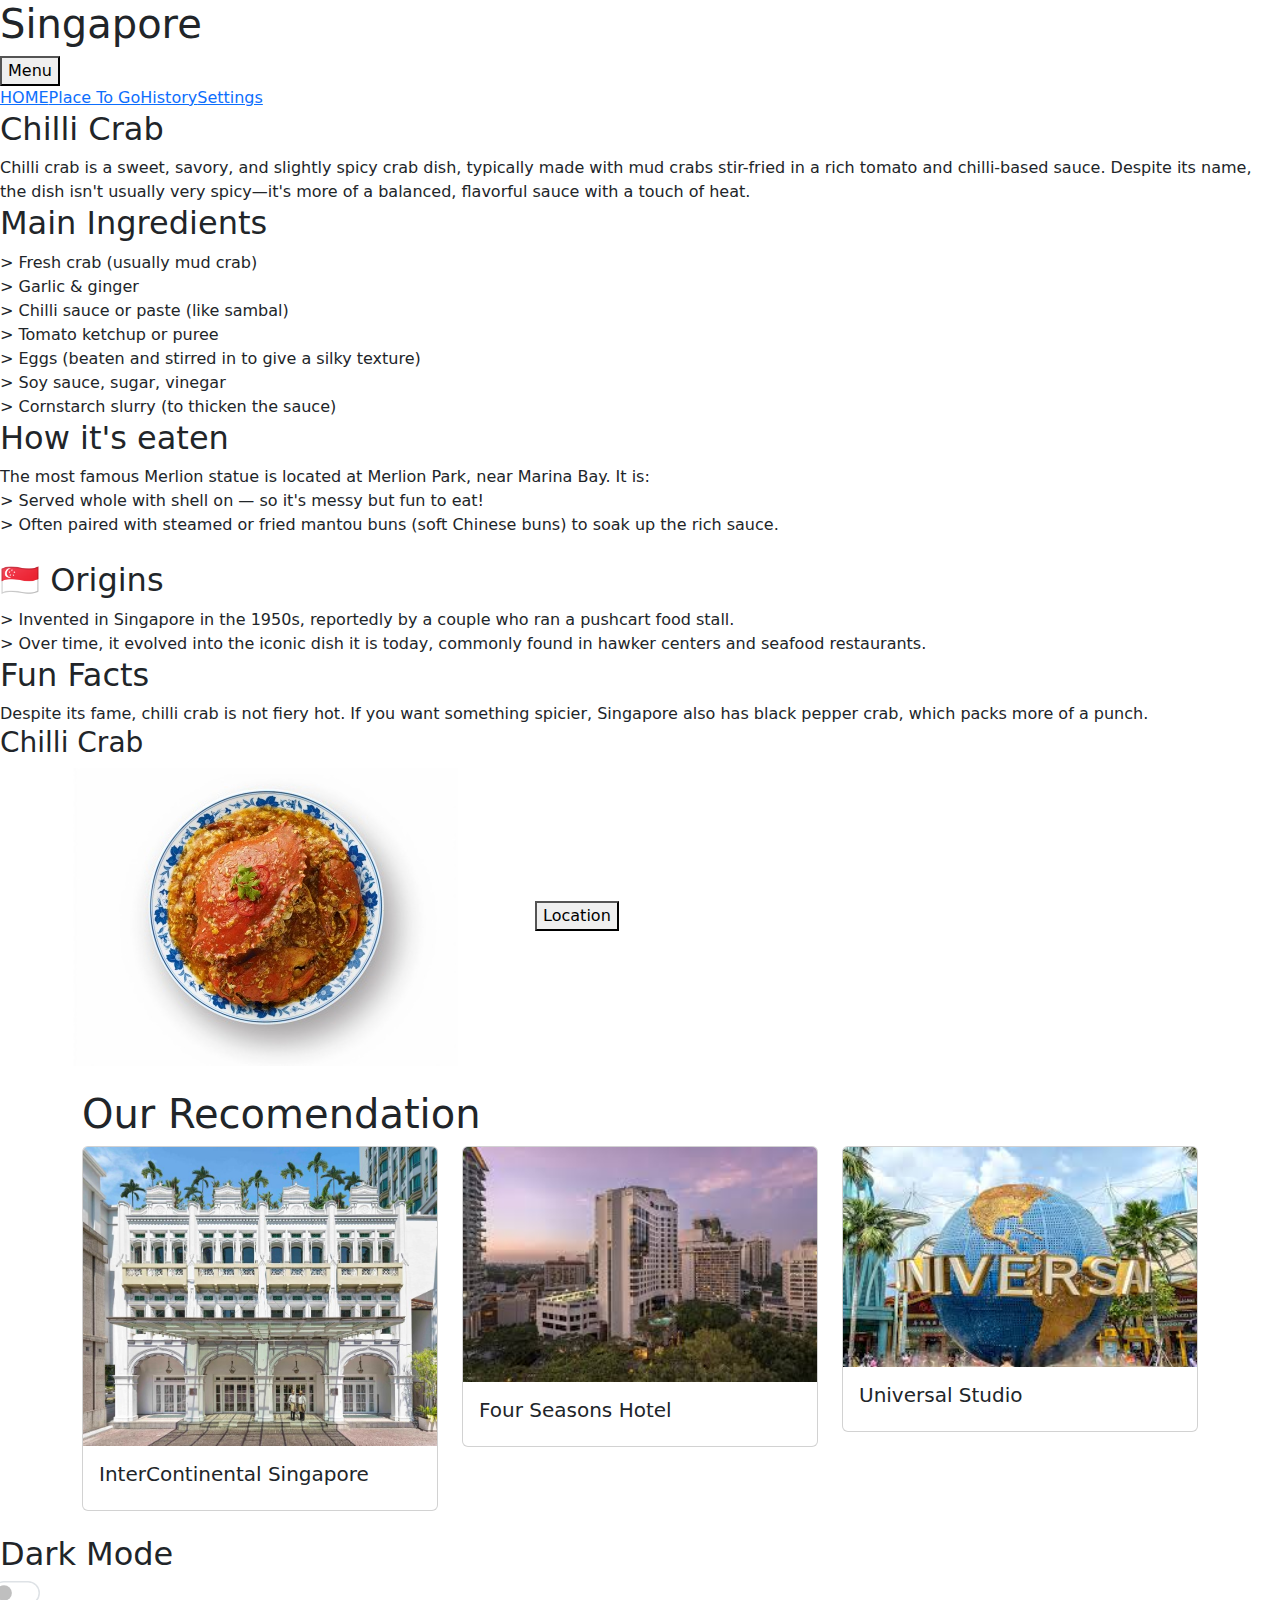
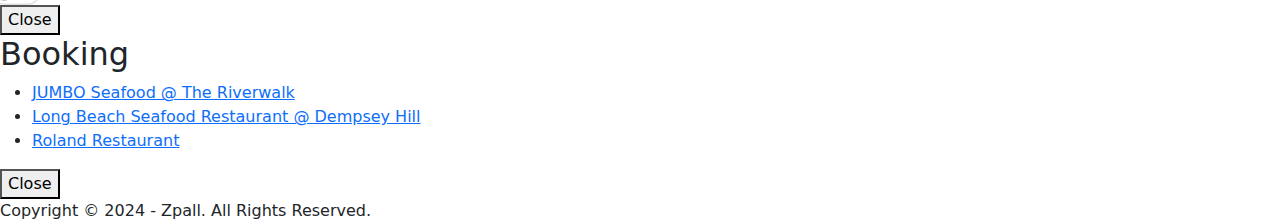
<file: chilli.html>
<!DOCTYPE html>
<html lang="en">
<head>
    <meta charset="UTF-8">
    <meta name="viewport" content="width=device-width, initial-scale=1.0">
    <title>Singapore - Merlion</title>
    <link rel="stylesheet" href="style.css">
    <link href="https://cdn.jsdelivr.net/npm/bootstrap@5.3.3/dist/css/bootstrap.min.css" rel="stylesheet" integrity="sha384-QWTKZyjpPEjISv5WaRU9OFeRpok6YctnYmDr5pNlyT2bRjXh0JMhjY6hW+ALEwIH" crossorigin="anonymous">
</head>
<body>
     <!-- navbar -->
   <header class="header" id="navbar">
        <h1>Singapore</h1>
        <div class="popups-container">
            <button class="trigger">Menu</button>
            <div class="popups">
                <nav>
                    <ul class="nav">
                        <li><a href="index.html">HOME</a></li>
                        <li><a href="list.html">Place To Go</a></li>
                        <li><a href="history.html">History</a></li>
                        <li><a href="#" onclick="showPopup()">Settings</a></li>
                    </ul>
                </nav>
            </div>
        </div>
    </header>
      <!-- navbar -->

  <div class="containers">
    <main>
      <h2>Chilli Crab</h2>
      <article>
        Chilli crab is a sweet, savory, and slightly spicy crab dish, typically made with mud crabs stir-fried in a rich tomato and chilli-based sauce. Despite its name, the dish isn't usually very spicy—it's more of a balanced, flavorful sauce with a touch of heat.
      </article>

      <article>
        <h2>Main Ingredients</h2>
        > Fresh crab (usually mud crab)
        <br>
        > Garlic & ginger
        <br>
        > Chilli sauce or paste (like sambal)
        <br>
        > Tomato ketchup or puree
        <br>
        > Eggs (beaten and stirred in to give a silky texture)
        <br>
        > Soy sauce, sugar, vinegar
        <br>
        > Cornstarch slurry (to thicken the sauce)


      </article>

      <article>
        <h2>How it's eaten</h2>
        The most famous Merlion statue is located at Merlion Park, near Marina Bay. It is:
        <br>
        > Served whole with shell on — so it's messy but fun to eat!
        <br>
        > Often paired with steamed or fried mantou buns (soft Chinese buns) to soak up the rich sauce.
      </article>

      <br>

      <article>
        <h2>🇸🇬 Origins </h2>
        > Invented in Singapore in the 1950s, reportedly by a couple who ran a pushcart food stall.
        <br>
        > Over time, it evolved into the iconic dish it is today, commonly found in hawker centers and seafood restaurants.
      </article>

      <article>
        <h2>Fun Facts</h2>
            Despite its fame, chilli crab is not fiery hot. If you want something spicier, Singapore also has black pepper crab, which packs more of a punch.
      </article>
    </main>

    <aside>
        <h3>Chilli Crab</h3>
      <img src="assets/list/chilli_crab.png" alt="">
      <!-- <a href="https://maps.app.goo.gl/9Ac8AzamMdFhwRx26"><button type="button">Location</button></a> -->
      <a href="#" onclick="showBooking()"><button type="button">Location</button></a>
    </aside>
  </div>

  <!-- <div class="review">
    <article>
    <h1>Rewards</h1>
        1. Forbes Travel Guide 2024 – Five-Star Hotel
        <br>
        2. Michelin Guide 2024 – One Michelin Star for Summer Pavilion
        <br>
        3. Condé Nast Traveler Readers’ Choice Awards 2023
    </article>
  </div> -->

    <!-- List -->
   <div class="container mt-4 mb-4" id="mainSection">
    <h1>Our Recomendation</h1>   
        <div class="row mb-4">
            <!-- Card 1 -->
            <div class="col-md-4">
                <div class="card">
                    <a href="intercontinental.html"><img src="assets/list/InterContinental_Singapore.png" class="card-img-top" alt="Image 1"></a>
                    <div class="card-body">
                        <h5 class="card-title">InterContinental Singapore</h5>
                    </div>
                </div>
            </div>
            <!-- card 2 -->
            <div class="col-md-4">
                <div class="card">
                    <a href="fourseasons.html"><img src="assets/list/Four_Seasons_Hotel_Singapore.png" class="card-img-top" alt="Image 1"></a>
                    <div class="card-body">
                        <h5 class="card-title">Four Seasons Hotel</h5>
                    </div>
                </div>
            </div>
            <!-- card 3 -->
            <div class="col-md-4">
                <div class="card">
                    <a href="universal.html"><img src="assets/index/universal_studio.png" class="card-img-top" alt="Image 1"></a>
                    <div class="card-body">
                        <h5 class="card-title">Universal Studio</h5>
                    </div>
                </div>
            </div>
        </div> 
      </div>
    <!-- List -->
    
      <!-- settings overlay -->
        <div class="overlay" id="popupOverlay">
          <div class="popup">
            <h2>Dark Mode</h2>
            <div class="ms-auto d-flex gap-2 align-items-center">
              <div class="toggle-button">
                <div class="form-check form-switch m-0">
                  <input class="form-check-input" type="checkbox" id="toggle-dark-mode"
                         style="transform: scale(1.5); cursor: pointer;">
                </div>
              </div>
            </div>
            <div class="buttons">
              <button class="button" onclick="closePopup()">Close</button>
            </div>
          </div>
        </div>
        <!-- settings overlay -->

    <!-- Booking overlay -->
     <div class="overlay" id="bookingOverlay">
          <div class="popup">
            <h2>Booking</h2>
            <div class="ms-auto d-flex gap-2 align-items-left">
              <nav>
                <ul>
                    <li><a href="https://www.google.com/maps/search/?api=1&query=JUMBO+Seafood+The+Riverwalk+Singapore">JUMBO Seafood @ The Riverwalk</a></li>
                    <li><a href="https://www.google.com/maps/search/?api=1&query=Long+Beach+Seafood+Restaurant+Dempsey+Hill+Singapore">Long Beach Seafood Restaurant @ Dempsey Hill</a></li>
                    <li><a href="https://www.google.com/maps/search/?api=1&query=Roland+Restaurant+Singapore">Roland Restaurant</a></li>
                </ul>
              </nav>
            </div>
            <div class="buttons">
              <button class="button" onclick="closeBooking()">Close</button>
            </div>
          </div>
        </div>
    <!-- Booking overlays -->

    <!-- Footer -->
    <footer class="footer">
        Copyright © 2024 - Zpall. All Rights Reserved.
    </footer>
    <script src="script.js"></script>
        <script src="https://cdn.jsdelivr.net/npm/bootstrap@5.3.3/dist/js/bootstrap.bundle.min.js" integrity="sha384-YvpcrYf0tY3lHB60NNkmXc5s9fDVZLESaAA55NDzOxhy9GkcIdslK1eN7N6jIeHz" crossorigin="anonymous"></script>
</body>
</html>

</body>
</html>
</file>
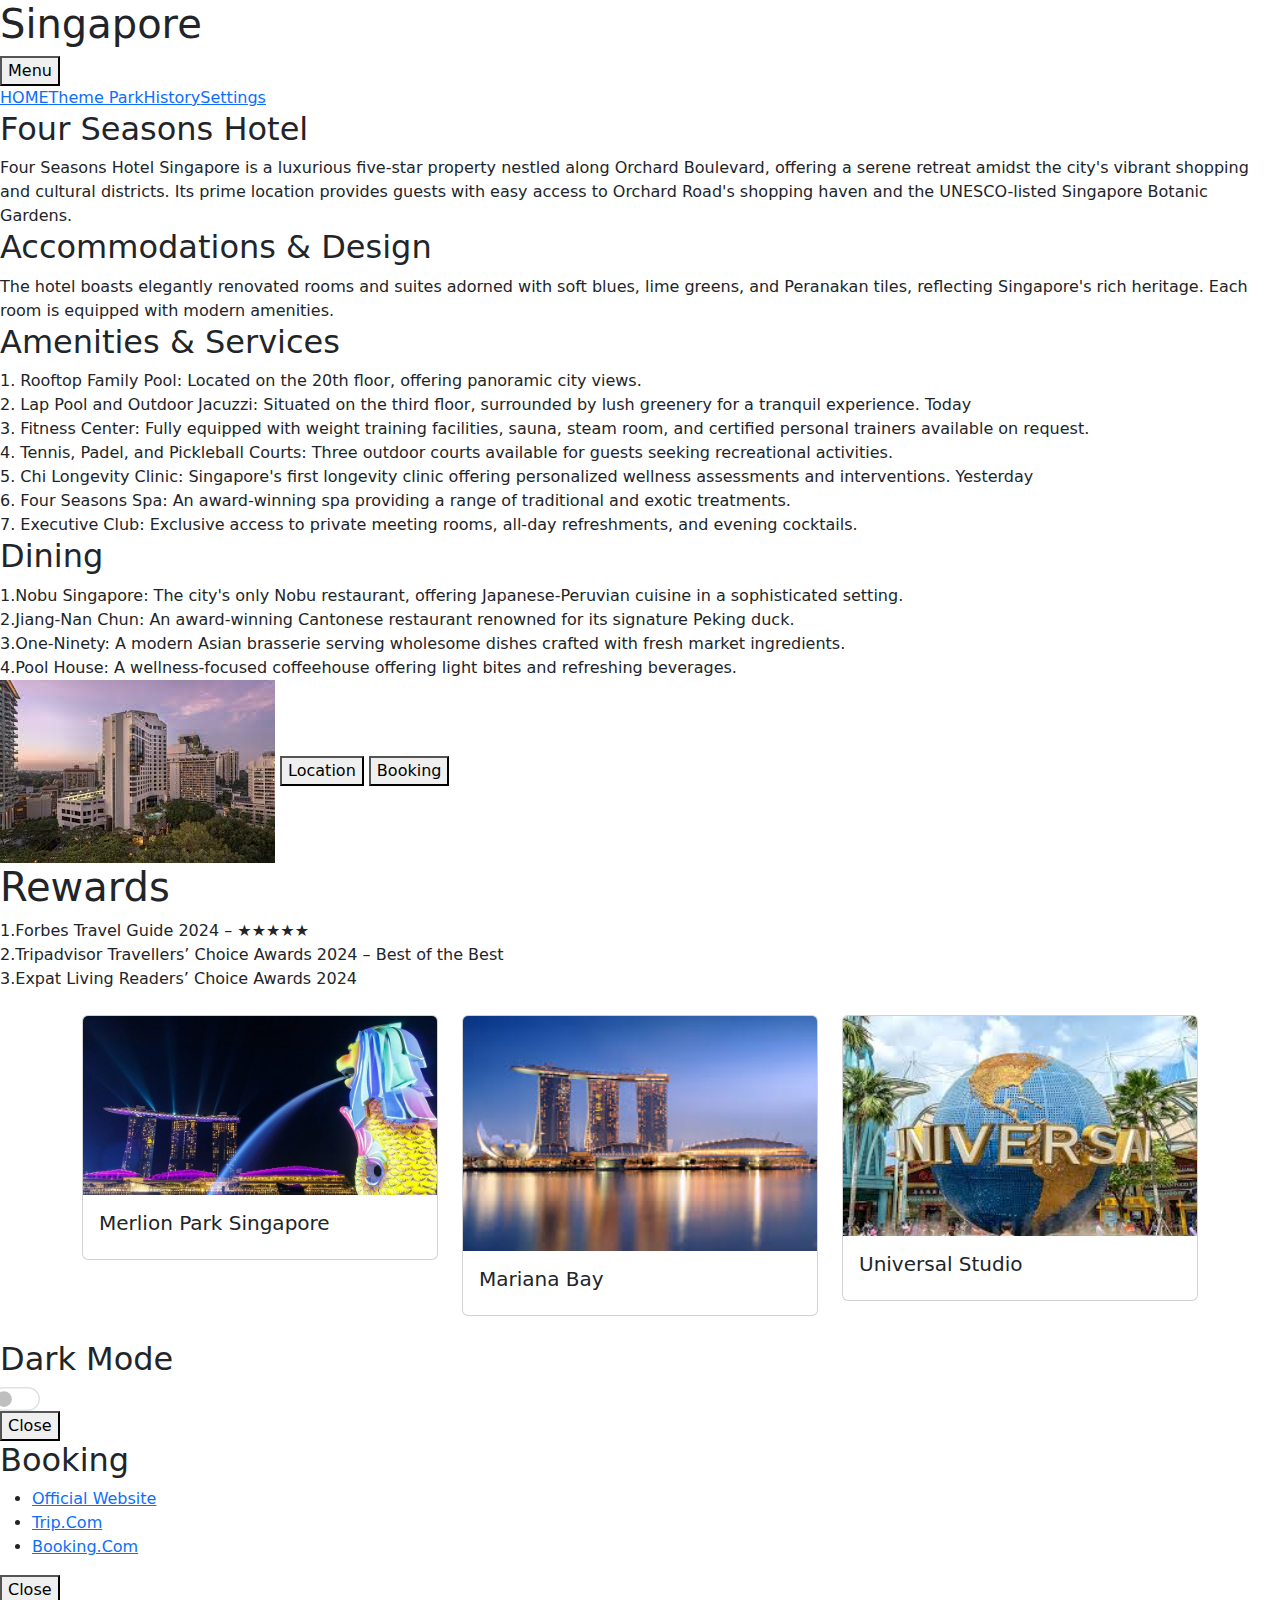
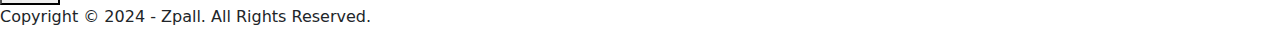
<file: fourseasons.html>
<!DOCTYPE html>
<html lang="en">
<head>
    <meta charset="UTF-8">
    <meta name="viewport" content="width=device-width, initial-scale=1.0">
    <title>GISTech - About Us</title>
    <link rel="stylesheet" href="style.css">
    <link href="https://cdn.jsdelivr.net/npm/bootstrap@5.3.3/dist/css/bootstrap.min.css" rel="stylesheet" integrity="sha384-QWTKZyjpPEjISv5WaRU9OFeRpok6YctnYmDr5pNlyT2bRjXh0JMhjY6hW+ALEwIH" crossorigin="anonymous">
</head>
<body>
     <!-- navbar -->
   <header class="header" id="navbar">
        <h1>Singapore</h1>
        <div class="popups-container">
            <button class="trigger">Menu</button>
            <div class="popups">
                <nav>
                    <ul class="nav">
                        <li><a href="index.html">HOME</a></li>
                        <li><a href="list.html">Theme Park</a></li>
                        <li><a href="history.html">History</a></li>
                        <li><a href="#" onclick="showPopup()">Settings</a></li>
                    </ul>
                </nav>
            </div>
        </div>
    </header>
      <!-- navbar -->
  <div class="containers">
    <main>
      <h2>Four Seasons Hotel</h2>
      <article>
        Four Seasons Hotel Singapore is a luxurious five-star property nestled along Orchard Boulevard, offering a serene retreat amidst the city's vibrant shopping and cultural districts. Its prime location provides guests with easy access to Orchard Road's shopping haven and the UNESCO-listed Singapore Botanic Gardens.
      </article>

      <article>
        <h2>Accommodations & Design</h2>
        The hotel boasts elegantly renovated rooms and suites adorned with soft blues, lime greens, and Peranakan tiles, reflecting Singapore's rich heritage. Each room is equipped with modern amenities.
      </article>

      <article>
        <h2>Amenities & Services</h2>
        1. Rooftop Family Pool: Located on the 20th floor, offering panoramic city views.
        <br>
        2. Lap Pool and Outdoor Jacuzzi: Situated on the third floor, surrounded by lush greenery for a tranquil experience.
        Today
        <br>
        3. Fitness Center: Fully equipped with weight training facilities, sauna, steam room, and certified personal trainers available on request.
        <br>
        4. Tennis, Padel, and Pickleball Courts: Three outdoor courts available for guests seeking recreational activities.
        <br>
        5. Chi Longevity Clinic: Singapore's first longevity clinic offering personalized wellness assessments and interventions.
        Yesterday
        <br>
        6. Four Seasons Spa: An award-winning spa providing a range of traditional and exotic treatments.
        <br>
        7. Executive Club: Exclusive access to private meeting rooms, all-day refreshments, and evening cocktails.
      </article>

      <article>
        <h2>Dining</h2>
        1.Nobu Singapore: The city's only Nobu restaurant, offering Japanese-Peruvian cuisine in a sophisticated setting.
        <br>
        2.Jiang-Nan Chun: An award-winning Cantonese restaurant renowned for its signature Peking duck.
        <br>
        3.One-Ninety: A modern Asian brasserie serving wholesome dishes crafted with fresh market ingredients.          
        <br>
        4.Pool House: A wellness-focused coffeehouse offering light bites and refreshing beverages.
      </article>
    </main>

    <aside>
      <img src="assets/list/Four_Seasons_Hotel_Singapore.png" alt="">
      <a href="https://maps.app.goo.gl/Mh2tgZuuNzC1qJqaA"><button type="button">Location</button></a>
      <a href="#" onclick="showBooking()"><button type="button">Booking</button></a>
    </aside>
  </div>

  <div class="review">
    <article>
    <h1>Rewards</h1>
        1.Forbes Travel Guide 2024 – ★★★★★
        <br>
        2.Tripadvisor Travellers’ Choice Awards 2024 – Best of the Best
        <br>
        3.Expat Living Readers’ Choice Awards 2024
    </article>
  </div>

    <!-- List -->
   <div class="container mt-4 mb-4" id="mainSection">      
        <div class="row mb-4">
            <!-- Card 1 -->
            <div class="col-md-4">
                <div class="card">
                    <a href="a56-buy-page.html"><img src="assets/index/merlion.png" class="card-img-top" alt="Image 1"></a>
                    <div class="card-body">
                        <h5 class="card-title">Merlion Park Singapore</h5>
                    </div>
                </div>
            </div>
            <!-- card 2 -->
            <div class="col-md-4">
                <div class="card">
                    <a href="buy-page.html"><img src="assets/index/mariana_bay.png" class="card-img-top" alt="Image 1"></a>
                    <div class="card-body">
                        <h5 class="card-title">Mariana Bay</h5>
                    </div>
                </div>
            </div>
            <!-- card 3 -->
            <div class="col-md-4">
                <div class="card">
                    <a href="s24fe-buy-page.html"><img src="assets/index/universal_studio.png" class="card-img-top" alt="Image 1"></a>
                    <div class="card-body">
                        <h5 class="card-title">Universal Studio</h5>
                    </div>
                </div>
            </div>
        </div> 
      </div>
    <!-- List -->
    
      <!-- settings overlay -->
        <div class="overlay" id="popupOverlay">
          <div class="popup">
            <h2>Dark Mode</h2>
            <div class="ms-auto d-flex gap-2 align-items-center">
              <div class="toggle-button">
                <div class="form-check form-switch m-0">
                  <input class="form-check-input" type="checkbox" id="toggle-dark-mode"
                         style="transform: scale(1.5); cursor: pointer;">
                </div>
              </div>
            </div>
            <div class="buttons">
              <button class="button" onclick="closePopup()">Close</button>
            </div>
          </div>
        </div>
        <!-- settings overlay -->

    <!-- Booking overlay -->
     <div class="overlay" id="bookingOverlay">
          <div class="popup">
            <h2>Booking</h2>
            <div class="ms-auto d-flex gap-2 align-items-left">
              <nav>
                <ul>
                    <li><a href="https://www.google.com/url?q=https://www.google.com/aclk?sa%3Dl%26ai%3DDChcSEwib0enVqreNAxUwqWYCHU2-CigYABAEGgJzbQ%26co%3D1%26ase%3D2%26gclid%3DCj0KCQjwlrvBBhDnARIsAHEQgOQ7ZDNNIVVRWSvVdo3ungR6MkoE0MRW4zauiV6jDpOiJxqn2_BSDU0aAoasEALw_wcB%26category%3Dacrcp_v1_0%26sig%3DAOD64_0bkW3_R8JpikiPCxK-zoKHH3D7WA%26adurl%26nis%3D4">Official Website</a></li>
                    <li><a href="https://www.google.com/url?q=https://www.google.com/aclk?sa%3Dl%26ai%3DDChcSEwib0enVqreNAxUwqWYCHU2-CigYABAFGgJzbQ%26co%3D1%26ase%3D2%26gclid%3DCj0KCQjwlrvBBhDnARIsAHEQgORM3BluNQy96cmOOjsvFnc2L9dGQTZ53f7cEsG4vdJAqYqCo54QWJIaAvHHEALw_wcB%26category%3Dacrcp_v1_0%26sig%3DAOD64_1-ZrmLH1GfoD4fCl2KtaksBUeyFg%26adurl%26nis%3D4">Trip.Com</a></li>
                    <li><a href="https://www.google.com/url?q=https://www.google.com/aclk?sa%3Dl%26ai%3DDChcSEwib0enVqreNAxUwqWYCHU2-CigYABAGGgJzbQ%26co%3D1%26ase%3D2%26gclid%3DCj0KCQjwlrvBBhDnARIsAHEQgOTSdi4H3xVhFTTGSCTszE0ttBDTBkSO0sdCaPfeJ9j6M1HqniBtbqUaAsrlEALw_wcB%26category%3Dacrcp_v1_0%26sig%3DAOD64_26nOAybg5Br3lXbeE7rUWFwLuZfQ%26adurl%26nis%3D4">Booking.Com</a></li>
                </ul>
              </nav>
            </div>
            <div class="buttons">
              <button class="button" onclick="closeBooking()">Close</button>
            </div>
          </div>
        </div>
    <!-- Booking overlays -->

    <!-- Footer -->
    <footer class="footer">
        Copyright © 2024 - Zpall. All Rights Reserved.
    </footer>
    <script src="script.js"></script>
        <script src="https://cdn.jsdelivr.net/npm/bootstrap@5.3.3/dist/js/bootstrap.bundle.min.js" integrity="sha384-YvpcrYf0tY3lHB60NNkmXc5s9fDVZLESaAA55NDzOxhy9GkcIdslK1eN7N6jIeHz" crossorigin="anonymous"></script>
</body>
</html>

</body>
</html>
</file>
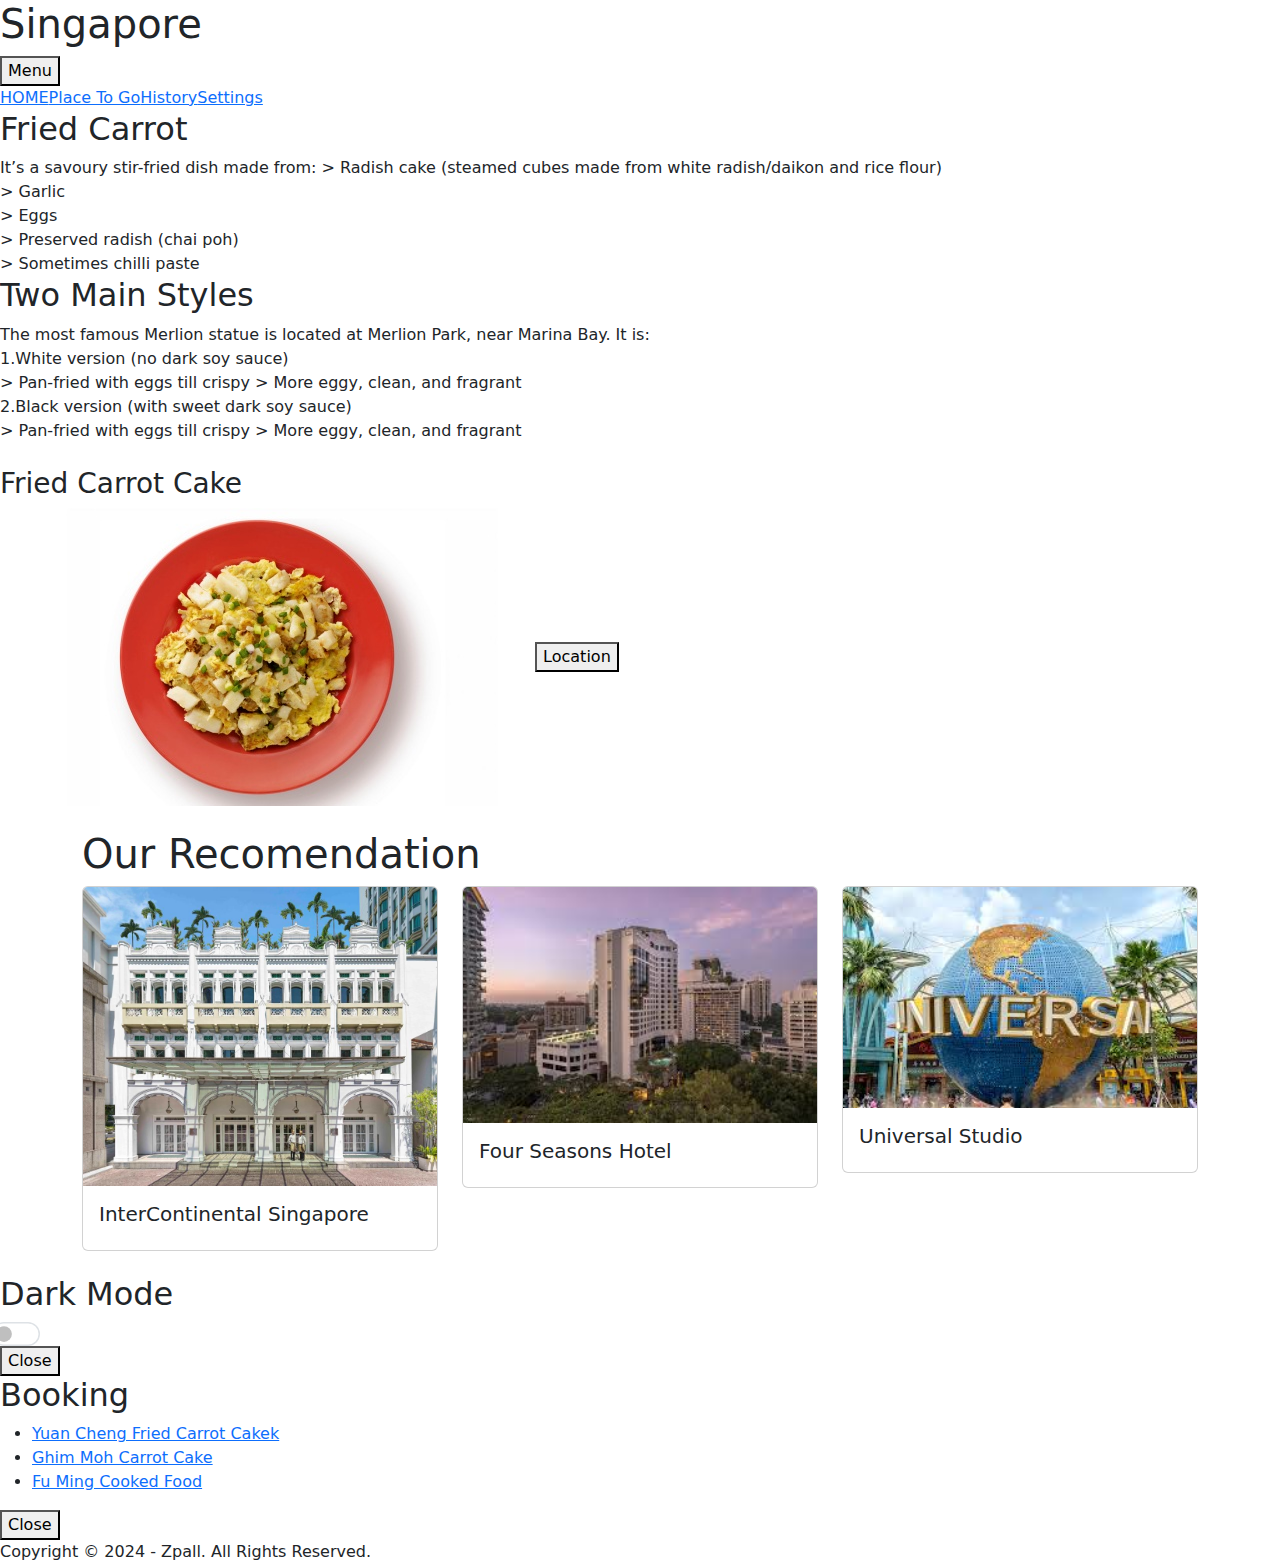
<file: fried.html>
<!DOCTYPE html>
<html lang="en">
<head>
    <meta charset="UTF-8">
    <meta name="viewport" content="width=device-width, initial-scale=1.0">
    <title>Singapore - Merlion</title>
    <link rel="stylesheet" href="style.css">
    <link href="https://cdn.jsdelivr.net/npm/bootstrap@5.3.3/dist/css/bootstrap.min.css" rel="stylesheet" integrity="sha384-QWTKZyjpPEjISv5WaRU9OFeRpok6YctnYmDr5pNlyT2bRjXh0JMhjY6hW+ALEwIH" crossorigin="anonymous">
</head>
<body>
     <!-- navbar -->
   <header class="header" id="navbar">
        <h1>Singapore</h1>
        <div class="popups-container">
            <button class="trigger">Menu</button>
            <div class="popups">
                <nav>
                    <ul class="nav">
                        <li><a href="index.html">HOME</a></li>
                        <li><a href="list.html">Place To Go</a></li>
                        <li><a href="history.html">History</a></li>
                        <li><a href="#" onclick="showPopup()">Settings</a></li>
                    </ul>
                </nav>
            </div>
        </div>
    </header>
      <!-- navbar -->
  <div class="containers">
    <main>
      <h2>Fried Carrot</h2>
      <article>
        It’s a savoury stir-fried dish made from:
        > Radish cake (steamed cubes made from white radish/daikon and rice flour)
        <br>
        > Garlic
        <br>
        > Eggs
        <br>
        > Preserved radish (chai poh)
        <br>
        > Sometimes chilli paste
      </article>

      <article>
        <h2>Two Main Styles</h2>
        The most famous Merlion statue is located at Merlion Park, near Marina Bay. It is:
        <br>
        1.White version (no dark soy sauce)
        <br>
        > Pan-fried with eggs till crispy
        > More eggy, clean, and fragrant
        <br>
        2.Black version (with sweet dark soy sauce)
        <br>
        > Pan-fried with eggs till crispy
        > More eggy, clean, and fragrant
      </article>

      <br>
    </main>

    <aside>
        <h3>Fried Carrot Cake</h3>
      <img src="assets/list/fried_carrot_cake.png" alt="">
      <!-- <a href="https://maps.app.goo.gl/9Ac8AzamMdFhwRx26"><button type="button">Location</button></a> -->
      <a href="#" onclick="showBooking()"><button type="button">Location</button></a>
    </aside>
  </div>

  <!-- <div class="review">
    <article>
    <h1>Rewards</h1>
        1. Forbes Travel Guide 2024 – Five-Star Hotel
        <br>
        2. Michelin Guide 2024 – One Michelin Star for Summer Pavilion
        <br>
        3. Condé Nast Traveler Readers’ Choice Awards 2023
    </article>
  </div> -->

    <!-- List -->
   <div class="container mt-4 mb-4" id="mainSection">
    <h1>Our Recomendation</h1>   
        <div class="row mb-4">
            <!-- Card 1 -->
            <div class="col-md-4">
                <div class="card">
                    <a href="intercontinental.html"><img src="assets/list/InterContinental_Singapore.png" class="card-img-top" alt="Image 1"></a>
                    <div class="card-body">
                        <h5 class="card-title">InterContinental Singapore</h5>
                    </div>
                </div>
            </div>
            <!-- card 2 -->
            <div class="col-md-4">
                <div class="card">
                    <a href="fourseasons.html"><img src="assets/list/Four_Seasons_Hotel_Singapore.png" class="card-img-top" alt="Image 1"></a>
                    <div class="card-body">
                        <h5 class="card-title">Four Seasons Hotel</h5>
                    </div>
                </div>
            </div>
            <!-- card 3 -->
            <div class="col-md-4">
                <div class="card">
                    <a href="universal.html"><img src="assets/index/universal_studio.png" class="card-img-top" alt="Image 1"></a>
                    <div class="card-body">
                        <h5 class="card-title">Universal Studio</h5>
                    </div>
                </div>
            </div>
        </div> 
      </div>
    <!-- List -->
    
      <!-- settings overlay -->
        <div class="overlay" id="popupOverlay">
          <div class="popup">
            <h2>Dark Mode</h2>
            <div class="ms-auto d-flex gap-2 align-items-center">
              <div class="toggle-button">
                <div class="form-check form-switch m-0">
                  <input class="form-check-input" type="checkbox" id="toggle-dark-mode"
                         style="transform: scale(1.5); cursor: pointer;">
                </div>
              </div>
            </div>
            <div class="buttons">
              <button class="button" onclick="closePopup()">Close</button>
            </div>
          </div>
        </div>
        <!-- settings overlay -->

    <!-- Booking overlay -->
     <div class="overlay" id="bookingOverlay">
          <div class="popup">
            <h2>Booking</h2>
            <div class="ms-auto d-flex gap-2 align-items-left">
              <nav>
                <ul>
                    <li><a href="https://www.google.com/maps/search/Yuan+Cheng+Fried+Carrot+Cake%2C+Singapore?utm_source=chatgpt.com">Yuan Cheng Fried Carrot Cakek</a></li>
                    <li><a href="https://www.google.com/maps/search/Ghim+Moh+Carrot+Cake%2C+Singapore?utm_source=chatgpt.com">Ghim Moh Carrot Cake</a></li>
                    <li><a href="https://www.google.com/maps/search/Fu+Ming+Cooked+Food%2C+Singapore?utm_source=chatgpt.com">Fu Ming Cooked Food</a></li>
                </ul>
              </nav>
            </div>
            <div class="buttons">
              <button class="button" onclick="closeBooking()">Close</button>
            </div>
          </div>
        </div>
    <!-- Booking overlays -->

    <!-- Footer -->
    <footer class="footer">
        Copyright © 2024 - Zpall. All Rights Reserved.
    </footer>
    <script src="script.js"></script>
        <script src="https://cdn.jsdelivr.net/npm/bootstrap@5.3.3/dist/js/bootstrap.bundle.min.js" integrity="sha384-YvpcrYf0tY3lHB60NNkmXc5s9fDVZLESaAA55NDzOxhy9GkcIdslK1eN7N6jIeHz" crossorigin="anonymous"></script>
</body>
</html>

</body>
</html>
</file>
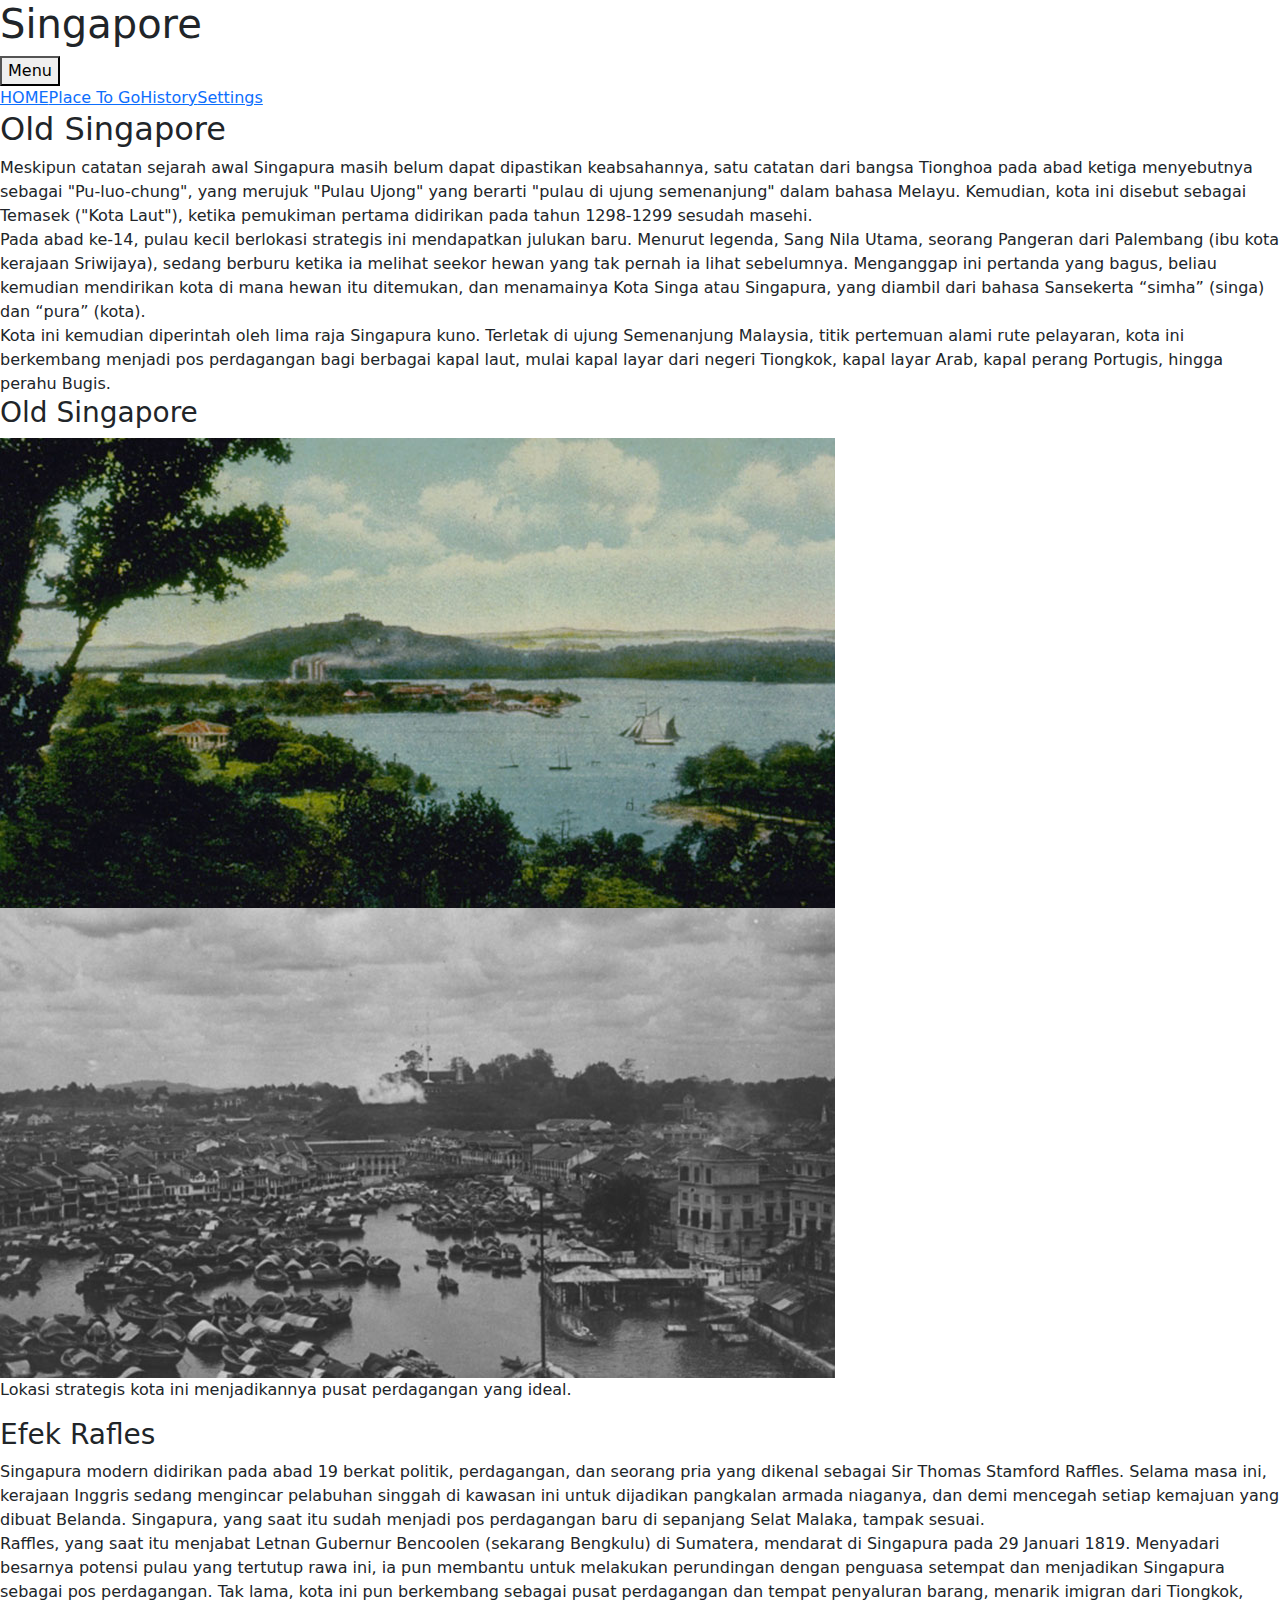
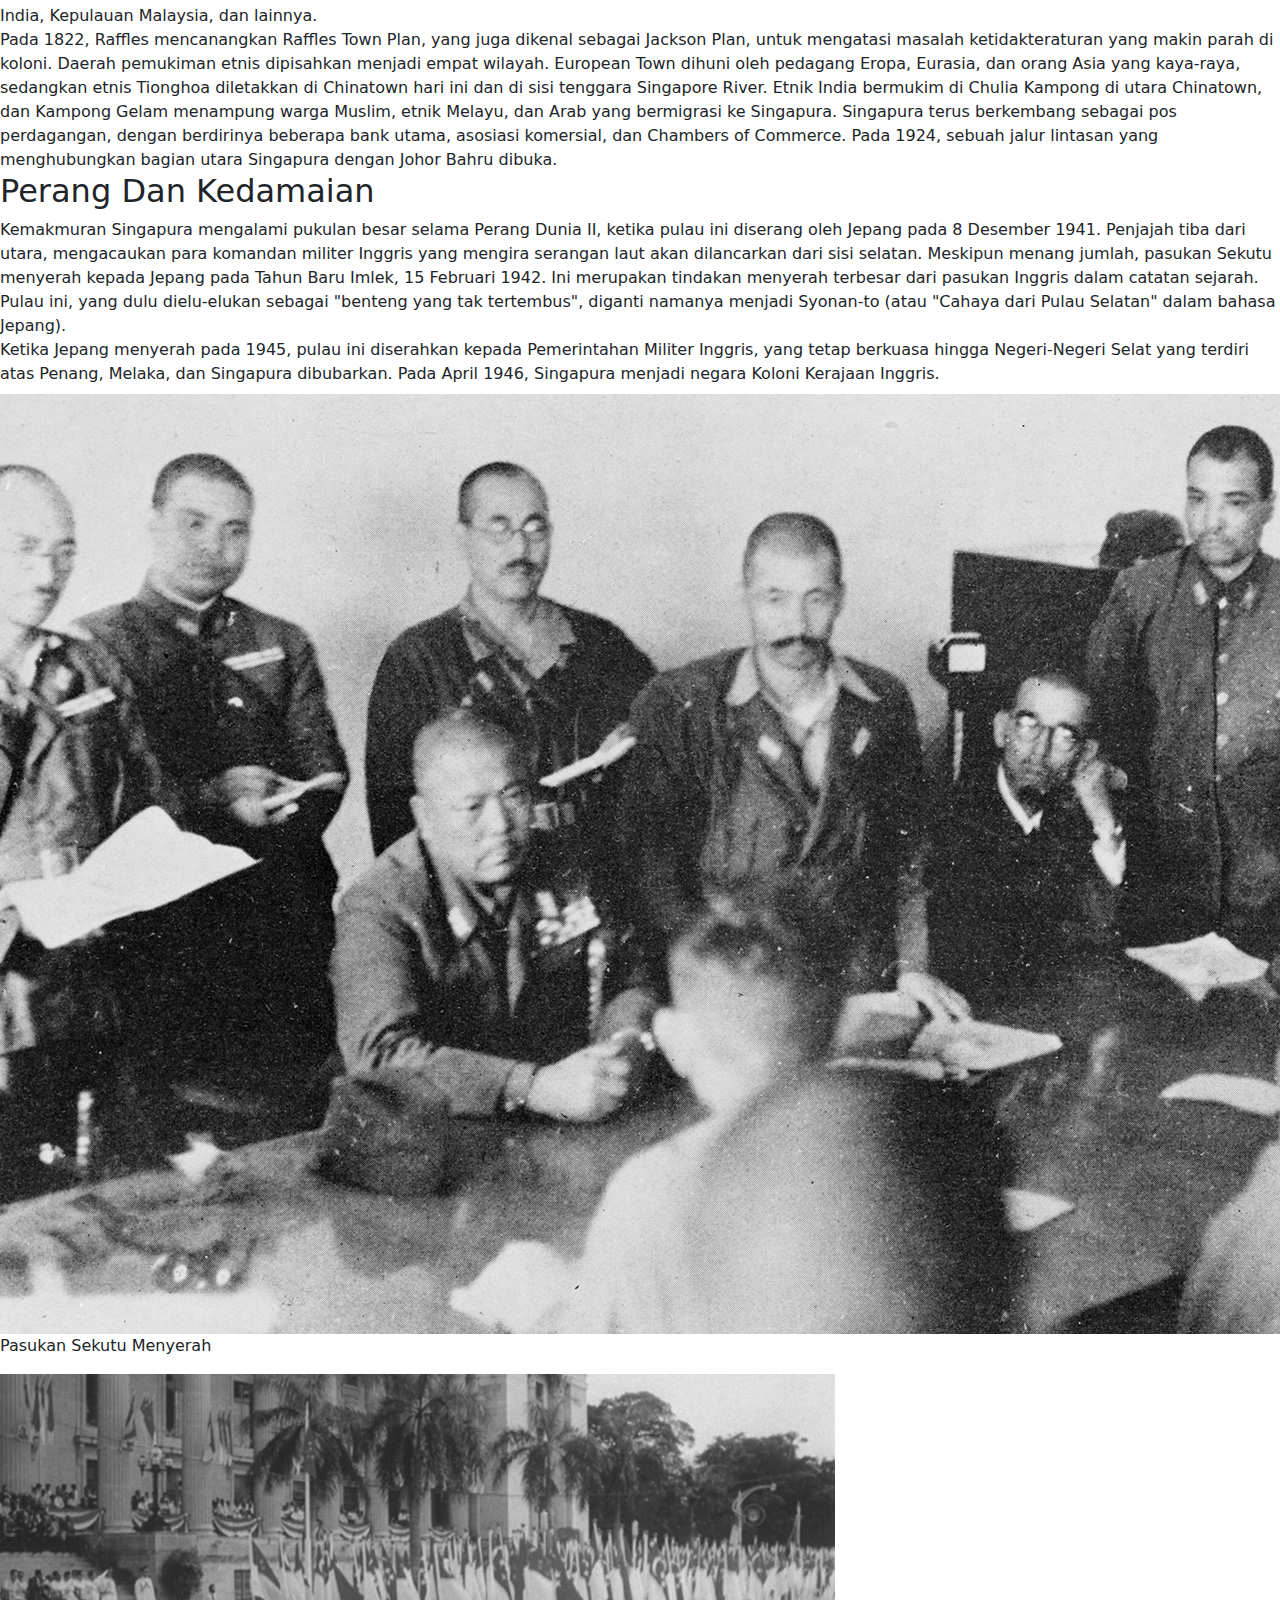
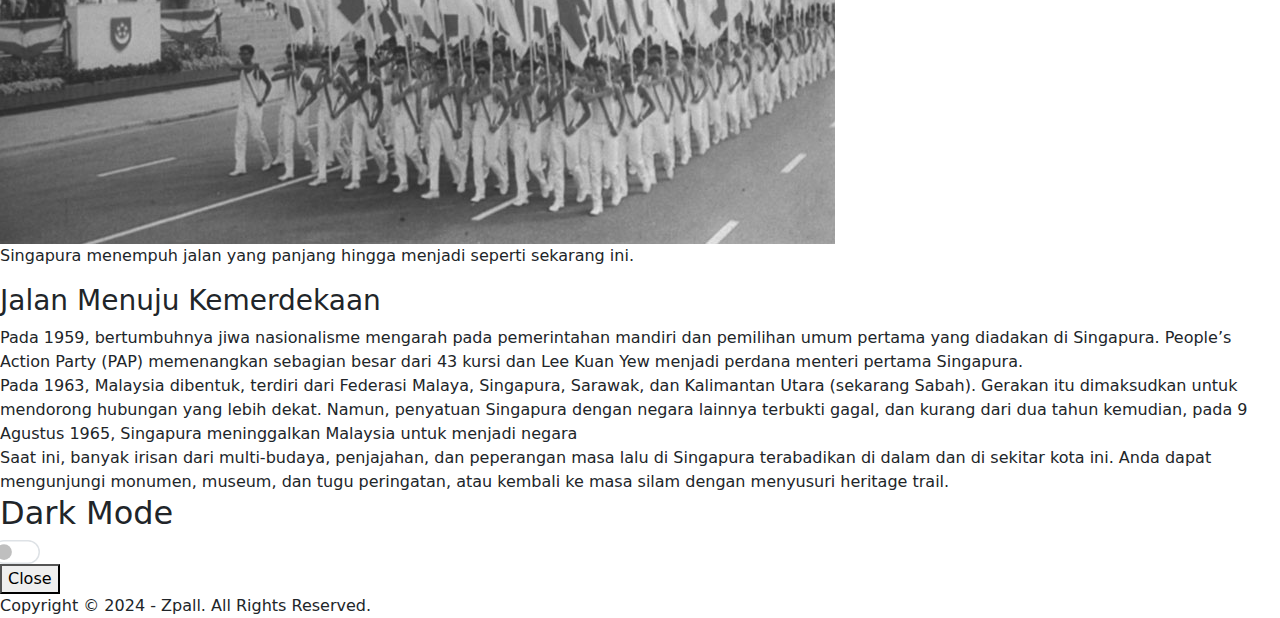
<file: history.html>
<!DOCTYPE html>
<html lang="en">
<head>
    <meta charset="UTF-8">
    <meta name="viewport" content="width=device-width, initial-scale=1.0">
    <title>Document</title>
    <link rel="stylesheet" href="style.css">
    <link href="https://cdn.jsdelivr.net/npm/bootstrap@5.3.3/dist/css/bootstrap.min.css" rel="stylesheet" integrity="sha384-QWTKZyjpPEjISv5WaRU9OFeRpok6YctnYmDr5pNlyT2bRjXh0JMhjY6hW+ALEwIH" crossorigin="anonymous">
</head>
<body>
    <header class="header" id="navbar">
        <h1>Singapore</h1>
        <div class="popups-container">
            <button class="trigger">Menu</button>
            <div class="popups">
                <nav>
                    <ul class="nav">
                        <li><a href="index.html">HOME</a></li>
                        <li><a href="list.html">Place To Go</a></li>
                        <li><a href="#">History</a></li>
                        <li><a href="#" onclick="showPopup()">Settings</a></li>
                    </ul>
                </nav>
            </div>
        </div>
    </header>

      <div class="containers">
    <main>
      <h2>Old Singapore</h2>
      <article>
        Meskipun catatan sejarah awal Singapura masih belum dapat dipastikan keabsahannya, satu catatan dari bangsa Tionghoa pada abad ketiga menyebutnya sebagai "Pu-luo-chung", yang merujuk "Pulau Ujong" yang berarti "pulau di ujung semenanjung" dalam bahasa Melayu. Kemudian, kota ini disebut sebagai Temasek ("Kota Laut"), ketika pemukiman pertama didirikan pada tahun 1298-1299 sesudah masehi.
        <br>
        Pada abad ke-14, pulau kecil berlokasi strategis ini mendapatkan julukan baru. Menurut legenda, Sang Nila Utama, seorang Pangeran dari Palembang (ibu kota kerajaan Sriwijaya), sedang berburu ketika ia melihat seekor hewan yang tak pernah ia lihat sebelumnya. Menganggap ini pertanda yang bagus, beliau kemudian mendirikan kota di mana hewan itu ditemukan, dan menamainya Kota Singa atau Singapura, yang diambil dari bahasa Sansekerta “simha” (singa) dan “pura” (kota).
        <br>
        Kota ini kemudian diperintah oleh lima raja Singapura kuno. Terletak di ujung Semenanjung Malaysia, titik pertemuan alami rute pelayaran, kota ini berkembang menjadi pos perdagangan bagi berbagai kapal laut, mulai kapal layar dari negeri Tiongkok, kapal layar Arab, kapal perang Portugis, hingga perahu Bugis.
      </article>
    </main>

    <aside>
        <h3>Old Singapore</h3>
      <img src="assets/history/old_singapore.png" alt="">
    </aside>
  </div>

   <div class="containers">
    <aside>
      <img src="assets/history/rafles_effects.png" alt="">
      <p>Lokasi strategis kota ini menjadikannya pusat perdagangan yang ideal.</p>
    </aside>

    <main>
        <h3>Efek Rafles</h3>
        <article>
        Singapura modern didirikan pada abad 19 berkat politik, perdagangan, dan seorang pria yang dikenal sebagai Sir Thomas Stamford Raffles.
        Selama masa ini, kerajaan Inggris sedang mengincar pelabuhan singgah di kawasan ini untuk dijadikan pangkalan armada niaganya, dan demi mencegah setiap kemajuan yang dibuat Belanda. Singapura, yang saat itu sudah menjadi pos perdagangan baru di sepanjang Selat Malaka, tampak sesuai.
        <br>
        Raffles, yang saat itu menjabat Letnan Gubernur Bencoolen (sekarang Bengkulu) di Sumatera, mendarat di Singapura pada 29 Januari 1819. Menyadari besarnya potensi pulau yang tertutup rawa ini, ia pun membantu untuk melakukan perundingan dengan penguasa setempat dan menjadikan Singapura sebagai pos perdagangan. Tak lama, kota ini pun berkembang sebagai pusat perdagangan dan tempat penyaluran barang, menarik imigran dari Tiongkok, India, Kepulauan Malaysia, dan lainnya.
        <br>
        Pada 1822, Raffles mencanangkan Raffles Town Plan, yang juga dikenal sebagai Jackson Plan, untuk mengatasi masalah ketidakteraturan yang makin parah di koloni. Daerah pemukiman etnis dipisahkan menjadi empat wilayah. European Town dihuni oleh pedagang Eropa, Eurasia, dan orang Asia yang kaya-raya, sedangkan etnis Tionghoa diletakkan di Chinatown hari ini dan di sisi tenggara Singapore River. Etnik India bermukim di Chulia Kampong di utara Chinatown, dan Kampong Gelam menampung warga Muslim, etnik Melayu, dan Arab yang bermigrasi ke Singapura. Singapura terus berkembang sebagai pos perdagangan, dengan berdirinya beberapa bank utama, asosiasi komersial, dan Chambers of Commerce. Pada 1924, sebuah jalur lintasan yang menghubungkan bagian utara Singapura dengan Johor Bahru dibuka.
      </article>
    </main>
  </div>

  <div class="containers">
    <main>
      <h2>Perang Dan Kedamaian</h2>
      <article>
        Kemakmuran Singapura mengalami pukulan besar selama Perang Dunia II, ketika pulau ini diserang oleh Jepang pada 8 Desember 1941. Penjajah tiba dari utara, mengacaukan para komandan militer Inggris yang mengira serangan laut akan dilancarkan dari sisi selatan. Meskipun menang jumlah, pasukan Sekutu menyerah kepada Jepang pada Tahun Baru Imlek, 15 Februari 1942. Ini merupakan tindakan menyerah terbesar dari pasukan Inggris dalam catatan sejarah. Pulau ini, yang dulu dielu-elukan sebagai "benteng yang tak tertembus", diganti namanya menjadi Syonan-to (atau "Cahaya dari Pulau Selatan" dalam bahasa Jepang).
        <br>
        Ketika Jepang menyerah pada 1945, pulau ini diserahkan kepada Pemerintahan Militer Inggris, yang tetap berkuasa hingga Negeri-Negeri Selat yang terdiri atas Penang, Melaka, dan Singapura dibubarkan. Pada April 1946, Singapura menjadi negara Koloni Kerajaan Inggris.
        <br>    
      </article>
    </main>

    <aside>
        <h3></h3>
      <img src="assets/history/surrend.png" alt="">
      <p>Pasukan Sekutu Menyerah</p>
    </aside>
  </div>

  <div class="containers">
    <aside>
      <img src="assets/history/independent.png" alt="">
      <p>Singapura menempuh jalan yang panjang hingga menjadi seperti sekarang ini.</p>
    </aside>

    <main>
        <h3>Jalan Menuju Kemerdekaan</h3>
        <article>
        Pada 1959, bertumbuhnya jiwa nasionalisme mengarah pada pemerintahan mandiri dan pemilihan umum pertama yang diadakan di Singapura. People’s Action Party (PAP) memenangkan sebagian besar dari 43 kursi dan Lee Kuan Yew menjadi perdana menteri pertama Singapura.
        <br>
        Pada 1963, Malaysia dibentuk, terdiri dari Federasi Malaya, Singapura, Sarawak, dan Kalimantan Utara (sekarang Sabah). Gerakan itu dimaksudkan untuk mendorong hubungan yang lebih dekat. Namun, penyatuan Singapura dengan negara lainnya terbukti gagal, dan kurang dari dua tahun kemudian, pada 9 Agustus 1965, Singapura meninggalkan Malaysia untuk menjadi negara
        <br>
        Saat ini, banyak irisan dari multi-budaya, penjajahan, dan peperangan masa lalu di Singapura terabadikan di dalam dan di sekitar kota ini. Anda dapat mengunjungi monumen, museum, dan tugu peringatan, atau kembali ke masa silam dengan menyusuri heritage trail.
      </article>
    </main>
  </div>
  <!-- settings overlay -->
        <div class="overlay" id="popupOverlay">
          <div class="popup">
            <h2>Dark Mode</h2>
            <div class="ms-auto d-flex gap-2 align-items-center">
              <div class="toggle-button">
                <div class="form-check form-switch m-0">
                  <input class="form-check-input" type="checkbox" id="toggle-dark-mode"
                         style="transform: scale(1.5); cursor: pointer;">
                </div>
              </div>
            </div>
            <div class="buttons">
              <button class="button" onclick="closePopup()">Close</button>
            </div>
          </div>
        </div>
        <!-- settings overlay -->

    <!-- Footer -->
    <footer class="footer">
        Copyright © 2024 - Zpall. All Rights Reserved.
    </footer>

  <script src="script.js"></script>
        <script src="https://cdn.jsdelivr.net/npm/bootstrap@5.3.3/dist/js/bootstrap.bundle.min.js" integrity="sha384-YvpcrYf0tY3lHB60NNkmXc5s9fDVZLESaAA55NDzOxhy9GkcIdslK1eN7N6jIeHz" crossorigin="anonymous"></script>
  <script src="script.js"></script>
</body>
</html>
</file>
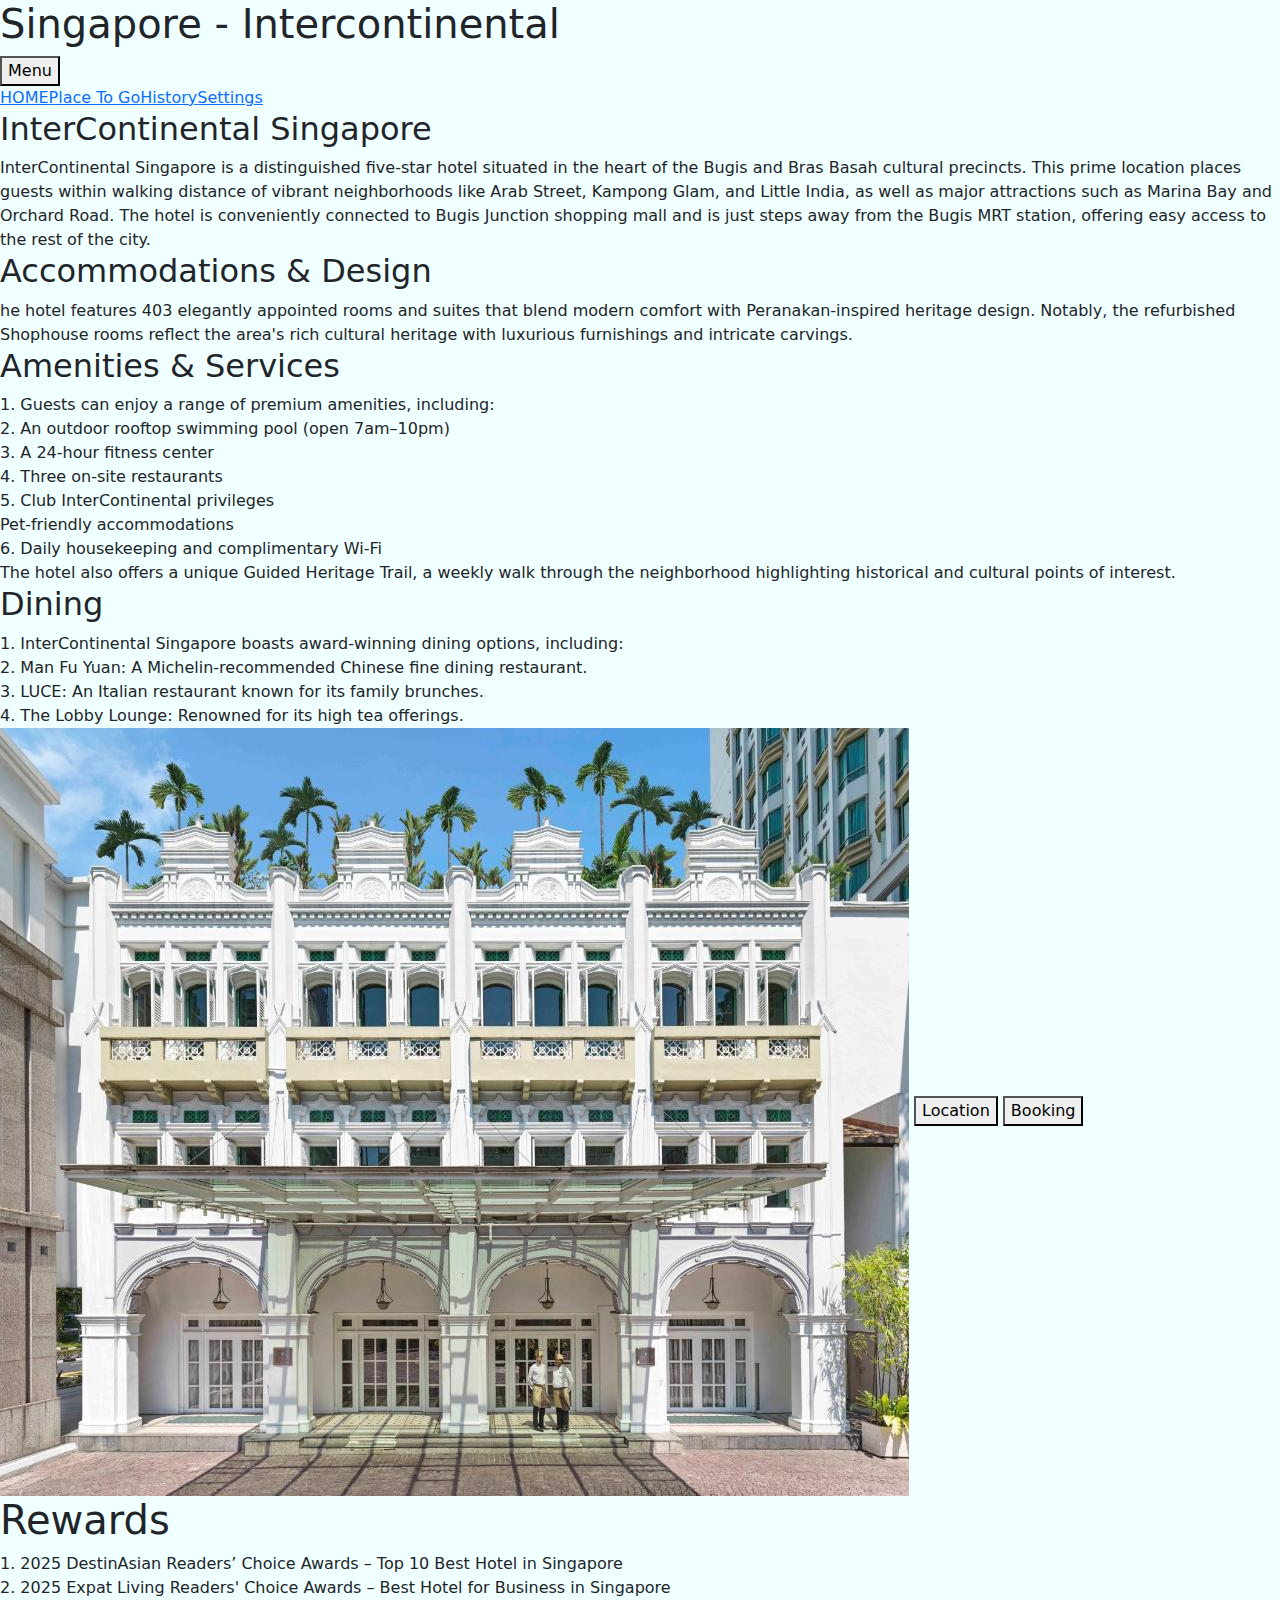
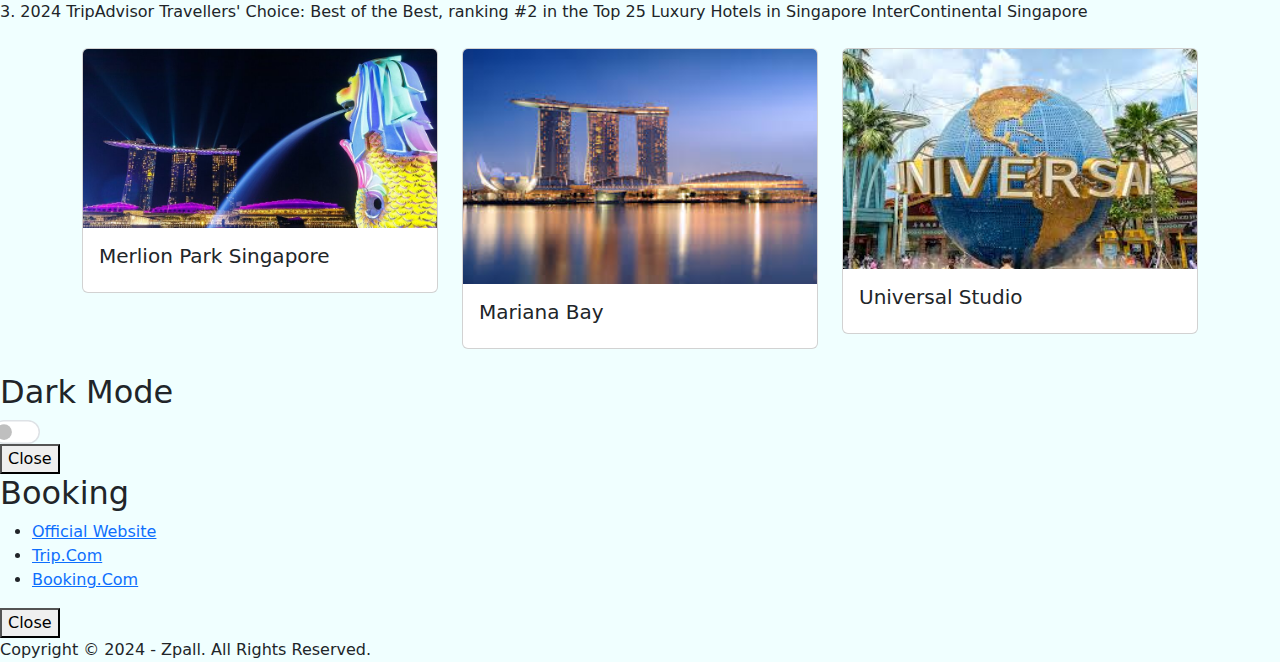
<file: intercontinental.html>
<!DOCTYPE html>
<html lang="en">
<head>
    <meta charset="UTF-8">
    <meta name="viewport" content="width=device-width, initial-scale=1.0">
    <title>Document</title>
    <link href="https://cdn.jsdelivr.net/npm/bootstrap@5.3.3/dist/css/bootstrap.min.css" rel="stylesheet" integrity="sha384-QWTKZyjpPEjISv5WaRU9OFeRpok6YctnYmDr5pNlyT2bRjXh0JMhjY6hW+ALEwIH" crossorigin="anonymous">
</head>
<body>
    <!DOCTYPE html>
<html lang="en">
<head>
    <meta charset="UTF-8">
    <meta name="viewport" content="width=device-width, initial-scale=1.0">
    <title>GISTech - About Us</title>
    <link rel="stylesheet" href="style.css">

</head>
<body>
     <!-- navbar -->
   <header class="header" id="navbar">
        <h1>Singapore - Intercontinental</h1>
        <div class="popups-container">
            <button class="trigger">Menu</button>
            <div class="popups">
                <nav>
                    <ul class="nav">
                        <li><a href="index.html">HOME</a></li>
                        <li><a href="list.html">Place To Go</a></li>
                        <li><a href="history.html">History</a></li>
                        <li><a href="#" onclick="showPopup()">Settings</a></li>
                    </ul>
                </nav>
            </div>
        </div>
    </header>
      <!-- navbar -->
  <div class="containers">
    <main>
      <h2>InterContinental Singapore</h2>
      <article>
        InterContinental Singapore is a distinguished five-star hotel situated in the heart of the Bugis and Bras Basah cultural precincts. This prime location places guests within walking distance of vibrant neighborhoods like Arab Street, Kampong Glam, and Little India, as well as major attractions such as Marina Bay and Orchard Road. The hotel is conveniently connected to Bugis Junction shopping mall and is just steps away from the Bugis MRT station, offering easy access to the rest of the city.
      </article>

      <article>
        <h2>Accommodations & Design</h2>
        he hotel features 403 elegantly appointed rooms and suites that blend modern comfort with Peranakan-inspired heritage design. Notably, the refurbished Shophouse rooms reflect the area's rich cultural heritage with luxurious furnishings and intricate carvings.
      </article>

      <article>
        <h2>Amenities & Services</h2>
        1. Guests can enjoy a range of premium amenities, including:
        <br>
        2. An outdoor rooftop swimming pool (open 7am–10pm)
        <br>
        3. A 24-hour fitness center
        <br>
        4. Three on-site restaurants
        <br>
        5. Club InterContinental privileges
        <br>
        Pet-friendly accommodations
        <br>
        6. Daily housekeeping and complimentary Wi-Fi
        <br>
        The hotel also offers a unique Guided Heritage Trail, a weekly walk through the neighborhood highlighting historical and cultural points of interest.
      </article>

      <article>
        <h2>Dining</h2>
        1. InterContinental Singapore boasts award-winning dining options, including:
        <br>
        2. Man Fu Yuan: A Michelin-recommended Chinese fine dining restaurant.
        <br>
        3. LUCE: An Italian restaurant known for its family brunches.          
        <br>
        4. The Lobby Lounge: Renowned for its high tea offerings. 
      </article>    
    </main>

    <aside>
      <img src="assets/list/InterContinental_Singapore.png" alt="">
      <a href="https://www.google.com/maps/dir//80+Middle+Rd,+InterContinental+Singapore,+Singapore+188966/@1.2942998,103.8364599,15z/data=!3m1!5s0x31da19babbb81d39:0xad0170a73a9571d0!4m8!4m7!1m0!1m5!1m1!1s0x31da19baca7d1665:0x1b3efd4f9bc71de1!2m2!1d103.854865!2d1.2984504?entry=ttu&g_ep=EgoyMDI1MDUxNS4xIKXMDSoASAFQAw%3D%3D"><button type="button">Location</button></a>
      <a href="#"><button type="button">Booking</button></a>
    </aside>
  </div>

  <div class="review">
    <article>
    <h1>Rewards</h1>
        1. 2025 DestinAsian Readers’ Choice Awards – Top 10 Best Hotel in Singapore
        <br>
        2. 2025 Expat Living Readers' Choice Awards – Best Hotel for Business in Singapore
        <br>
        3. 2024 TripAdvisor Travellers' Choice: Best of the Best, ranking #2 in the Top 25 Luxury Hotels in Singapore 
        InterContinental Singapore
    </article>
  </div>

    <!-- List -->
   <div class="container mt-4 mb-4" id="mainSection">      
        <div class="row mb-4">
            <!-- Card 1 -->
            <div class="col-md-4">
                <div class="card">
                    <a href="merlion.html"><img src="assets/index/merlion.png" class="card-img-top" alt="Image 1"></a>
                    <div class="card-body">
                        <h5 class="card-title">Merlion Park Singapore</h5>
                    </div>
                </div>
            </div>
            <!-- card 2 -->
            <div class="col-md-4">
                <div class="card">
                    <a href="mariana.html"><img src="assets/index/mariana_bay.png" class="card-img-top" alt="Image 1"></a>
                    <div class="card-body">
                        <h5 class="card-title">Mariana Bay</h5>
                    </div>
                </div>
            </div>
            <!-- card 3 -->
            <div class="col-md-4">
                <div class="card">
                    <a href="universal.html"><img src="assets/index/universal_studio.png" class="card-img-top" alt="Image 1"></a>
                    <div class="card-body">
                        <h5 class="card-title">Universal Studio</h5>
                    </div>
                </div>
            </div>
        </div> 
      </div>
    <!-- List -->
    
      <!-- settings overlay -->
        <div class="overlay" id="bookingOverlay">
          <div class="popup">
            <h2>Dark Mode</h2>
            <div class="ms-auto d-flex gap-2 align-items-center">
              <div class="toggle-button">
                <div class="form-check form-switch m-0">
                  <input class="form-check-input" type="checkbox" id="toggle-dark-mode"
                         style="transform: scale(1.5); cursor: pointer;">
                </div>
              </div>
            </div>
            <div class="buttons">
              <button class="button" onclick="closePopup()">Close</button>
            </div>
          </div>
        </div>
        <!-- settings overlay -->

          <!-- Booking overlay -->
     <div class="overlay" id="bookingOverlay">
          <div class="popup">
            <h2>Booking</h2>
            <div class="ms-auto d-flex gap-2 align-items-left">
              <nav>
                <ul>
                    <li><a href="https://www.google.com/url?q=https://www.google.com/aclk?sa%3Dl%26ai%3DDChcSEwib0enVqreNAxUwqWYCHU2-CigYABAEGgJzbQ%26co%3D1%26ase%3D2%26gclid%3DCj0KCQjwlrvBBhDnARIsAHEQgOQ7ZDNNIVVRWSvVdo3ungR6MkoE0MRW4zauiV6jDpOiJxqn2_BSDU0aAoasEALw_wcB%26category%3Dacrcp_v1_0%26sig%3DAOD64_0bkW3_R8JpikiPCxK-zoKHH3D7WA%26adurl%26nis%3D4">Official Website</a></li>
                    <li><a href="https://www.google.com/url?q=https://www.google.com/aclk?sa%3Dl%26ai%3DDChcSEwib0enVqreNAxUwqWYCHU2-CigYABAFGgJzbQ%26co%3D1%26ase%3D2%26gclid%3DCj0KCQjwlrvBBhDnARIsAHEQgORM3BluNQy96cmOOjsvFnc2L9dGQTZ53f7cEsG4vdJAqYqCo54QWJIaAvHHEALw_wcB%26category%3Dacrcp_v1_0%26sig%3DAOD64_1-ZrmLH1GfoD4fCl2KtaksBUeyFg%26adurl%26nis%3D4">Trip.Com</a></li>
                    <li><a href="https://www.google.com/url?q=https://www.google.com/aclk?sa%3Dl%26ai%3DDChcSEwib0enVqreNAxUwqWYCHU2-CigYABAGGgJzbQ%26co%3D1%26ase%3D2%26gclid%3DCj0KCQjwlrvBBhDnARIsAHEQgOTSdi4H3xVhFTTGSCTszE0ttBDTBkSO0sdCaPfeJ9j6M1HqniBtbqUaAsrlEALw_wcB%26category%3Dacrcp_v1_0%26sig%3DAOD64_26nOAybg5Br3lXbeE7rUWFwLuZfQ%26adurl%26nis%3D4">Booking.Com</a></li>
                </ul>
              </nav>
            </div>
            <div class="buttons">
              <button class="button" onclick="closeBooking()">Close</button>
            </div>
          </div>
        </div>
    <!-- Booking overlays -->


    <!-- Footer -->
    <footer class="footer">
        Copyright © 2024 - Zpall. All Rights Reserved.
    </footer>

        <script src="script.js"></script>
        <script src="https://cdn.jsdelivr.net/npm/bootstrap@5.3.3/dist/js/bootstrap.bundle.min.js" integrity="sha384-YvpcrYf0tY3lHB60NNkmXc5s9fDVZLESaAA55NDzOxhy9GkcIdslK1eN7N6jIeHz" crossorigin="anonymous"></script>
</body>
</html>

</body>
</html>
</file>
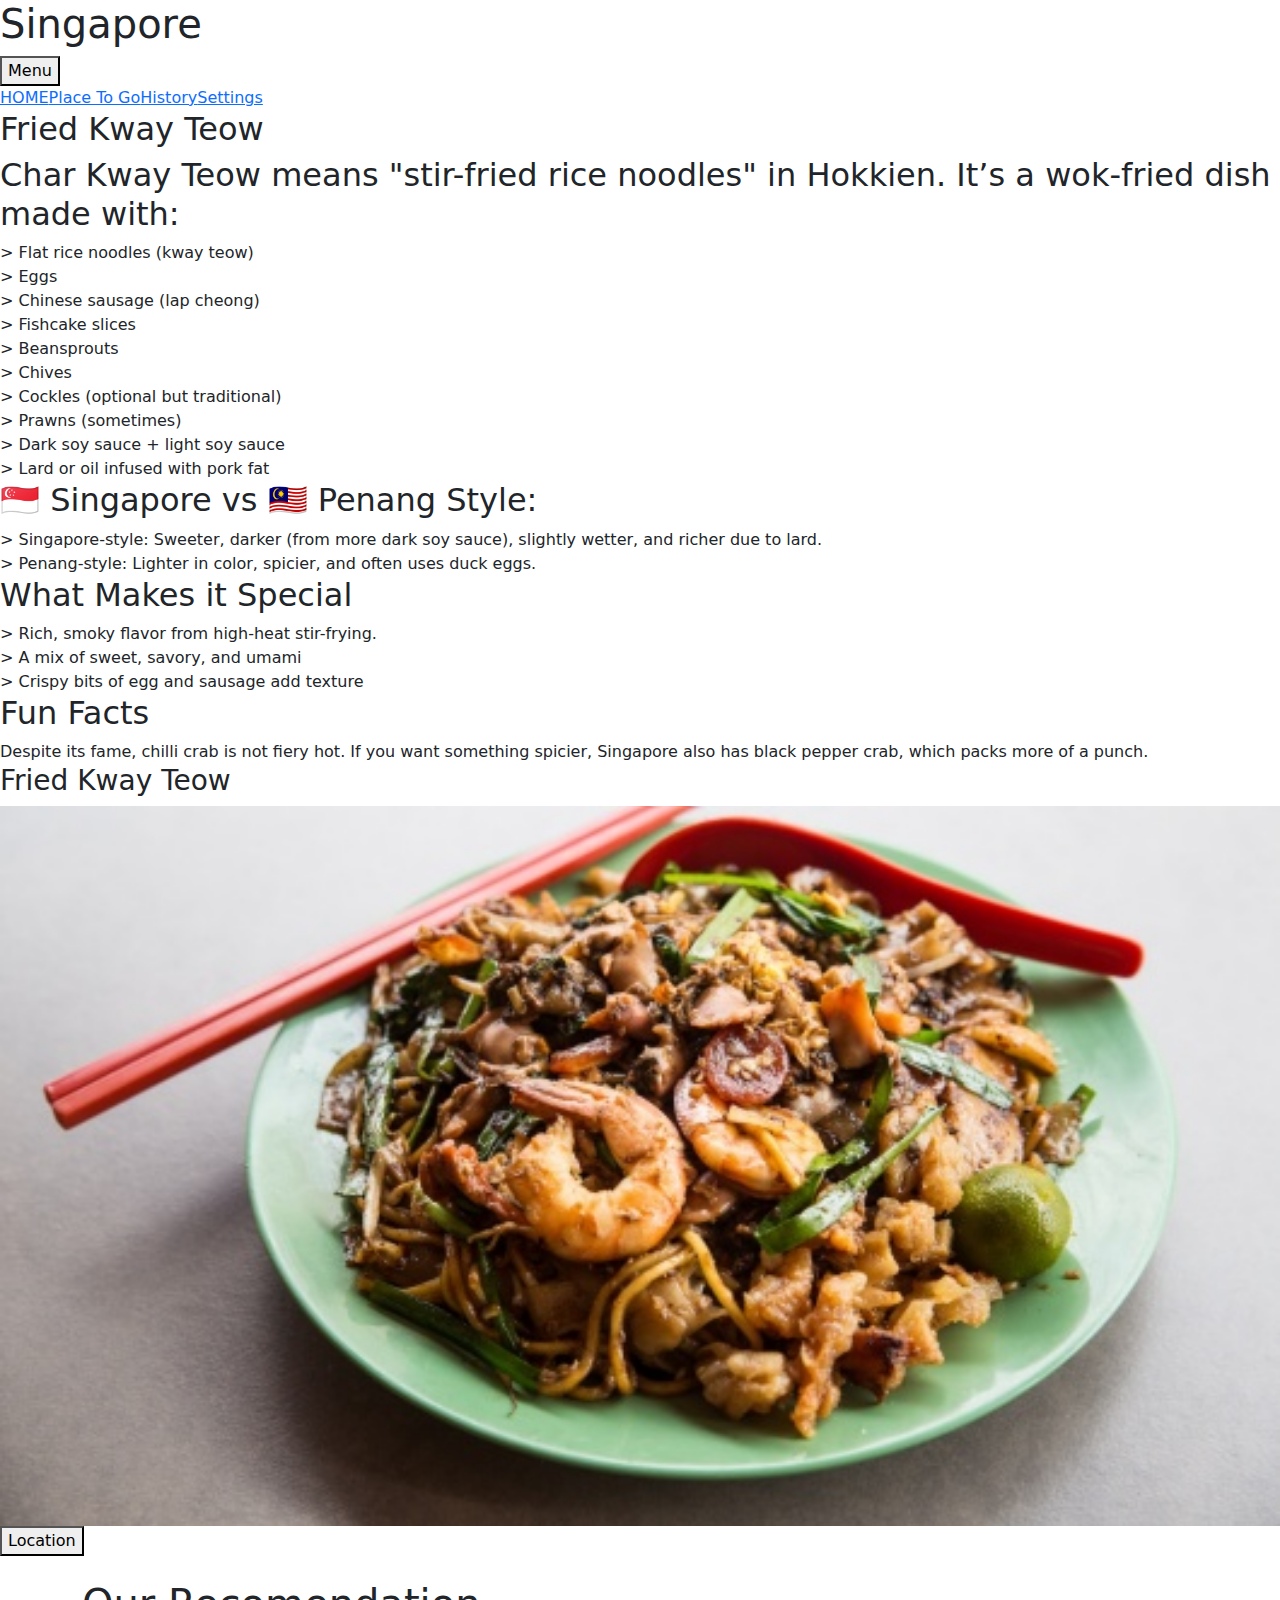
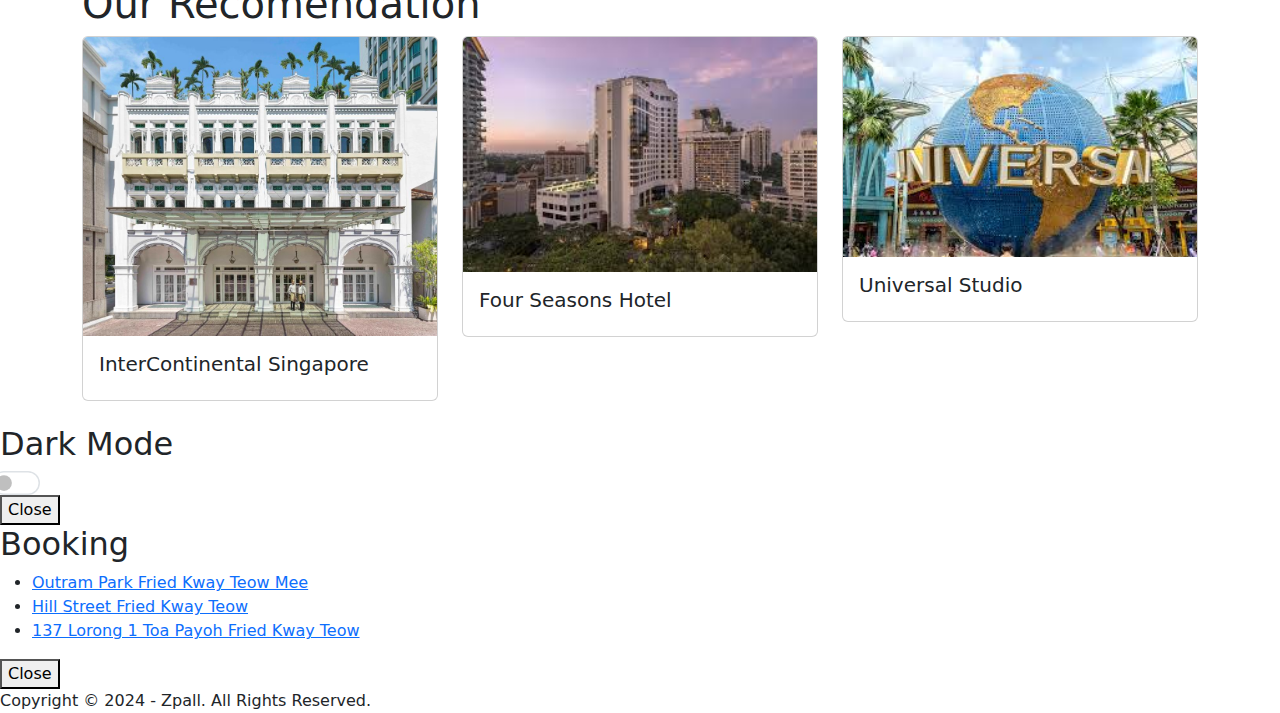
<file: kway.html>
<!DOCTYPE html>
<html lang="en">
<head>
    <meta charset="UTF-8">
    <meta name="viewport" content="width=device-width, initial-scale=1.0">
    <title>Singapore - Fried Kway-Teow</title>
    <link rel="stylesheet" href="style.css">
    <link href="https://cdn.jsdelivr.net/npm/bootstrap@5.3.3/dist/css/bootstrap.min.css" rel="stylesheet" integrity="sha384-QWTKZyjpPEjISv5WaRU9OFeRpok6YctnYmDr5pNlyT2bRjXh0JMhjY6hW+ALEwIH" crossorigin="anonymous">
</head>
<body>
     <!-- navbar -->
   <header class="header" id="navbar">
        <h1>Singapore</h1>
        <div class="popups-container">
            <button class="trigger">Menu</button>
            <div class="popups">
                <nav>
                    <ul class="nav">
                        <li><a href="index.html">HOME</a></li>
                        <li><a href="list.html">Place To Go</a></li>
                        <li><a href="history.html">History</a></li>
                        <li><a href="#" onclick="showPopup()">Settings</a></li>
                    </ul>
                </nav>
            </div>
        </div>
    </header>
      <!-- navbar -->
  <div class="containers">
    <main>
      <article>
          <h2>Fried Kway Teow</h2>
      </article>
      <article>
        <h2>Char Kway Teow means "stir-fried rice noodles" in Hokkien. It’s a wok-fried dish made with:</h2>
        > Flat rice noodles (kway teow)
        <br>
        > Eggs
        <br>
        > Chinese sausage (lap cheong)
        <br>
        > Fishcake slices
        <br>
        > Beansprouts
        <br>
        > Chives
        <br>
        > Cockles (optional but traditional)
        <br>
        > Prawns (sometimes)
        <br>
        > Dark soy sauce + light soy sauce
        <br>
        > Lard or oil infused with pork fat
      </article>

      <article>
        <h2>🇸🇬 Singapore vs 🇲🇾 Penang Style:</h2>
        > Singapore-style: Sweeter, darker (from more dark soy sauce), slightly wetter, and richer due to lard.
        <br>
        > Penang-style: Lighter in color, spicier, and often uses duck eggs.
      </article>

      <article>
        <h2>What Makes it Special</h2>
        > Rich, smoky flavor from high-heat stir-frying.
        <br>
        > A mix of sweet, savory, and umami
        <br>
        > Crispy bits of egg and sausage add texture
      </article>

      <article>
        <h2>Fun Facts</h2>
            Despite its fame, chilli crab is not fiery hot. If you want something spicier, Singapore also has black pepper crab, which packs more of a punch.
      </article>
    </main>

    <aside>
        <h3>Fried Kway Teow</h3>
      <div id="carouselExampleSlidesOnly" class="carousel slide" data-bs-ride="carousel">
    <div class="carousel-inner">
      <div class="carousel-item active">
        <img src="assets/list/Fried_kway_teow.png" class="d-block w-100" alt="...">
      </div>
      <div class="carousel-item">
        <img src="assets/list/fried_kway_teaw2.jpg  " class="d-block w-100" alt="...">
      </div>
  </div>
</div>
      <!-- <a href="https://maps.app.goo.gl/9Ac8AzamMdFhwRx26"><button type="button">Location</button></a> -->
      <a href="#" onclick="showBooking()"><button type="button">Location</button></a>
    </aside>
  </div>

  <!-- <div class="review">
    <article>
    <h1>Rewards</h1>
        1. Forbes Travel Guide 2024 – Five-Star Hotel
        <br>
        2. Michelin Guide 2024 – One Michelin Star for Summer Pavilion
        <br>
        3. Condé Nast Traveler Readers’ Choice Awards 2023
    </article>
  </div> -->

    <!-- List -->
   <div class="container mt-4 mb-4" id="mainSection">
    <h1>Our Recomendation</h1>   
        <div class="row mb-4">
            <!-- Card 1 -->
            <div class="col-md-4">
                <div class="card">
                    <a href="intercontinental.html"><img src="assets/list/InterContinental_Singapore.png" class="card-img-top" alt="Image 1"></a>
                    <div class="card-body">
                        <h5 class="card-title">InterContinental Singapore</h5>
                    </div>
                </div>
            </div>
            <!-- card 2 -->
            <div class="col-md-4">
                <div class="card">
                    <a href="fourseasons.html"><img src="assets/list/Four_Seasons_Hotel_Singapore.png" class="card-img-top" alt="Image 1"></a>
                    <div class="card-body">
                        <h5 class="card-title">Four Seasons Hotel</h5>
                    </div>
                </div>
            </div>
            <!-- card 3 -->
            <div class="col-md-4">
                <div class="card">
                    <a href="universal.html"><img src="assets/index/universal_studio.png" class="card-img-top" alt="Image 1"></a>
                    <div class="card-body">
                        <h5 class="card-title">Universal Studio</h5>
                    </div>
                </div>
            </div>
        </div> 
      </div>
    <!-- List -->
    
      <!-- settings overlay -->
        <div class="overlay" id="popupOverlay">
          <div class="popup">
            <h2>Dark Mode</h2>
            <div class="ms-auto d-flex gap-2 align-items-center">
              <div class="toggle-button">
                <div class="form-check form-switch m-0">
                  <input class="form-check-input" type="checkbox" id="toggle-dark-mode"
                         style="transform: scale(1.5); cursor: pointer;">
                </div>
              </div>
            </div>
            <div class="buttons">
              <button class="button" onclick="closePopup()">Close</button>
            </div>
          </div>
        </div>
        <!-- settings overlay -->

    <!-- Booking overlay -->
     <div class="overlay" id="bookingOverlay">
          <div class="popup">
            <h2>Booking</h2>
            <div class="ms-auto d-flex gap-2 align-items-left">
              <nav>
                <ul>
                    <li><a href="https://www.google.com/maps/search/Outram+Park+Fried+Kway+Teow+Mee+Singapore">Outram Park Fried Kway Teow Mee</a></li>
                    <li><a href="https://www.google.com/maps/search/Hill+Street+Fried+Kway+Teow+Singapore">Hill Street Fried Kway Teow</a></li>
                    <li><a href="https://www.google.com/maps/search/137+Lorong+1+Toa+Payoh+Fried+Kway+Teow+Singapore">137 Lorong 1 Toa Payoh Fried Kway Teow</a></li>
                </ul>
              </nav>
            </div>
            <div class="buttons">
              <button class="button" onclick="closeBooking()">Close</button>
            </div>
          </div>
        </div>
    <!-- Booking overlays -->

    <!-- Footer -->
    <footer class="footer">
        Copyright © 2024 - Zpall. All Rights Reserved.
    </footer>
    <script src="script.js"></script>
        <script src="https://cdn.jsdelivr.net/npm/bootstrap@5.3.3/dist/js/bootstrap.bundle.min.js" integrity="sha384-YvpcrYf0tY3lHB60NNkmXc5s9fDVZLESaAA55NDzOxhy9GkcIdslK1eN7N6jIeHz" crossorigin="anonymous"></script>
</body>
</html>

</body>
</html>
</file>
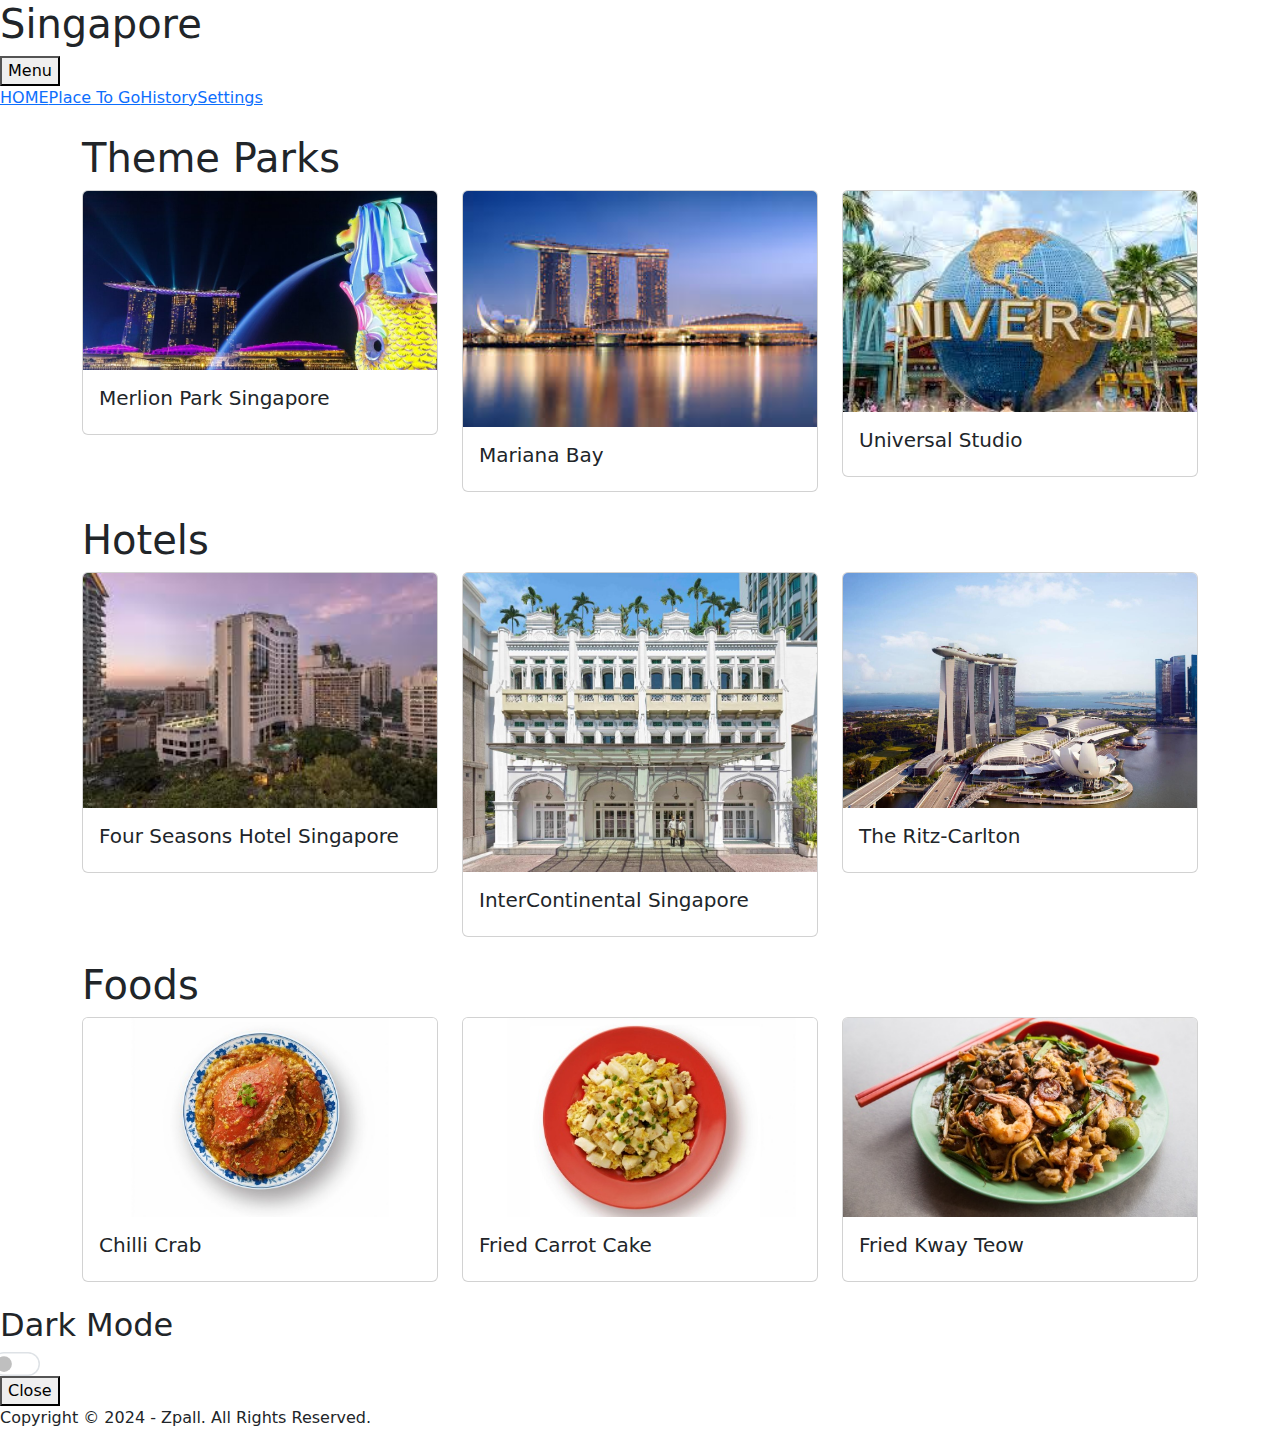
<file: list.html>
<!DOCTYPE html>
<html lang="en">
<head>
    <meta charset="UTF-8">
    <meta name="viewport" content="width=device-width, initial-scale=1.0">
    <title>Document</title>
</head>
<body>
    <!DOCTYPE html>
<html lang="en">
<head>
    <meta charset="UTF-8">
    <meta name="viewport" content="width=device-width, initial-scale=1.0">
    <title>Singapore - list</title>
    <link rel="stylesheet" href="style.css">
    <link href="https://cdn.jsdelivr.net/npm/bootstrap@5.3.3/dist/css/bootstrap.min.css" rel="stylesheet" integrity="sha384-QWTKZyjpPEjISv5WaRU9OFeRpok6YctnYmDr5pNlyT2bRjXh0JMhjY6hW+ALEwIH" crossorigin="anonymous">
</head>
<body>
    <!-- Header -->
    <header class="header" id="navbar">
        <h1>Singapore</h1>
        <div class="popups-container">
            <button class="trigger">Menu</button>
            <div class="popups">
                <nav>
                    <ul class="nav">
                        <li><a href="index.html">HOME</a></li>
                        <li class="active"><a href="#">Place To Go</a></li>
                        <li><a href="history.html">History</a></li>
                        <li><a href="#" onclick="showPopup()">Settings</a></li>
                    </ul>
                </nav>
            </div>
        </div>
    </header>
    <!-- header -->

    <!-- List -->
    <div class="container mt-4 mb-4" id="mainSection">
      <!-- First Row -->
        <div class="row mb-4">
            <h1>Theme Parks</h1>  
            <!-- Card 1 -->
            <div class="col-md-4">
                <div class="card">
                    <a href="merlion.html"><img src="assets/index/merlion.png" class="card-img-top" alt="Image 1"></a>
                    <div class="card-body">
                        <h5 class="card-title">Merlion Park Singapore</h5>
                    </div>
                </div>
            </div>
            <!-- card 2 -->
            <div class="col-md-4">
                <div class="card">
                    <a href="mariana.html"><img src="assets/index/mariana_bay.png" class="card-img-top" alt="Image 1"></a>
                    <div class="card-body">
                        <h5 class="card-title">Mariana Bay</h5>
                    </div>
                </div>
            </div>
            <!-- card 3 -->
            <div class="col-md-4">
                <div class="card">
                    <a href="universal.html"><img src="assets/index/universal_studio.png" class="card-img-top" alt="Image 1"></a>
                    <div class="card-body">
                        <h5 class="card-title">Universal Studio</h5>
                    </div>
                </div>
            </div>
        </div>
        <!-- Second Row -->
        <div class="row mb-4">
            <h1>Hotels</h1>  
            <!-- Card 1 -->
            <div class="col-md-4">
                <div class="card">
                    <a href="fourseasons.html"><img src="assets/list/Four_Seasons_Hotel_Singapore.png" class="card-img-top" alt="Image 1"></a>
                    <div class="card-body">
                        <h5 class="card-title">Four Seasons Hotel Singapore</h5>
                    </div>
                </div>
            </div>
            <!-- card 2 -->
            <div class="col-md-4">
                <div class="card">
                    <a href="intercontinental.html"><img src="assets/list/InterContinental_Singapore.png" class="card-img-top" alt="Image 1"></a>
                    <div class="card-body">
                        <h5 class="card-title">InterContinental Singapore</h5>
                    </div>
                </div>
            </div>
            <!-- card 3 -->
            <div class="col-md-4">
                <div class="card">
                    <a href="theritz.html"><img src="assets/list/the_ritz_carlton.png" class="card-img-top" alt="Image 1"></a>
                    <div class="card-body">
                        <h5 class="card-title">The Ritz-Carlton</h5>
                    </div>
                </div>
            </div>
        </div>
        <!-- Third Row -->
        <div class="row mb-4">
            <h1>Foods</h1>  
            <!-- Card 1 -->
            <div class="col-md-4">
                <div class="card">
                    <a href="chilli.html"><img src="assets/list/chilli_crab.png" class="card-img-top" alt="Image 1"></a>
                    <div class="card-body">
                        <h5 class="card-title">Chilli Crab</h5>
                    </div>
                </div>
            </div>
            <!-- card 2 -->
            <div class="col-md-4">
                <div class="card">
                    <a href="fried.html"><img src="assets/list/fried_carrot_cake.png" class="card-img-top" alt="Image 1"></a>
                    <div class="card-body">
                        <h5 class="card-title">Fried Carrot Cake</h5>
                    </div>
                </div>
            </div>
            <!-- card 3 -->
            <div class="col-md-4">
                <div class="card">
                    <a href="kway.html"><img src="assets/list/Fried_kway_teow.png" class="card-img-top" alt="Image 1"></a>
                    <div class="card-body">
                        <h5 class="card-title">Fried Kway Teow</h5>
                    </div>
                </div>
            </div>
        </div>   
      </div>
    <!-- List -->


    <!-- settings overlay -->
        <div class="overlay" id="popupOverlay">
          <div class="popup">
            <h2>Dark Mode</h2>
            <div class="ms-auto d-flex gap-2 align-items-center">
              <div class="toggle-button">
                <div class="form-check form-switch m-0">
                  <input class="form-check-input" type="checkbox" id="toggle-dark-mode"
                         style="transform: scale(1.5); cursor: pointer;">
                </div>
              </div>
            </div>
            <div class="buttons">
              <button class="button" onclick="closePopup()">Close</button>
            </div>
          </div>
        </div>
        <!-- settings overlay -->  

        
    
    <!-- Footer -->
    <footer class="footer">
        Copyright © 2024 - Zpall. All Rights Reserved.
    </footer>

    <script src="script.js"></script>
</body>
</html>

</body>
</html>
</file>
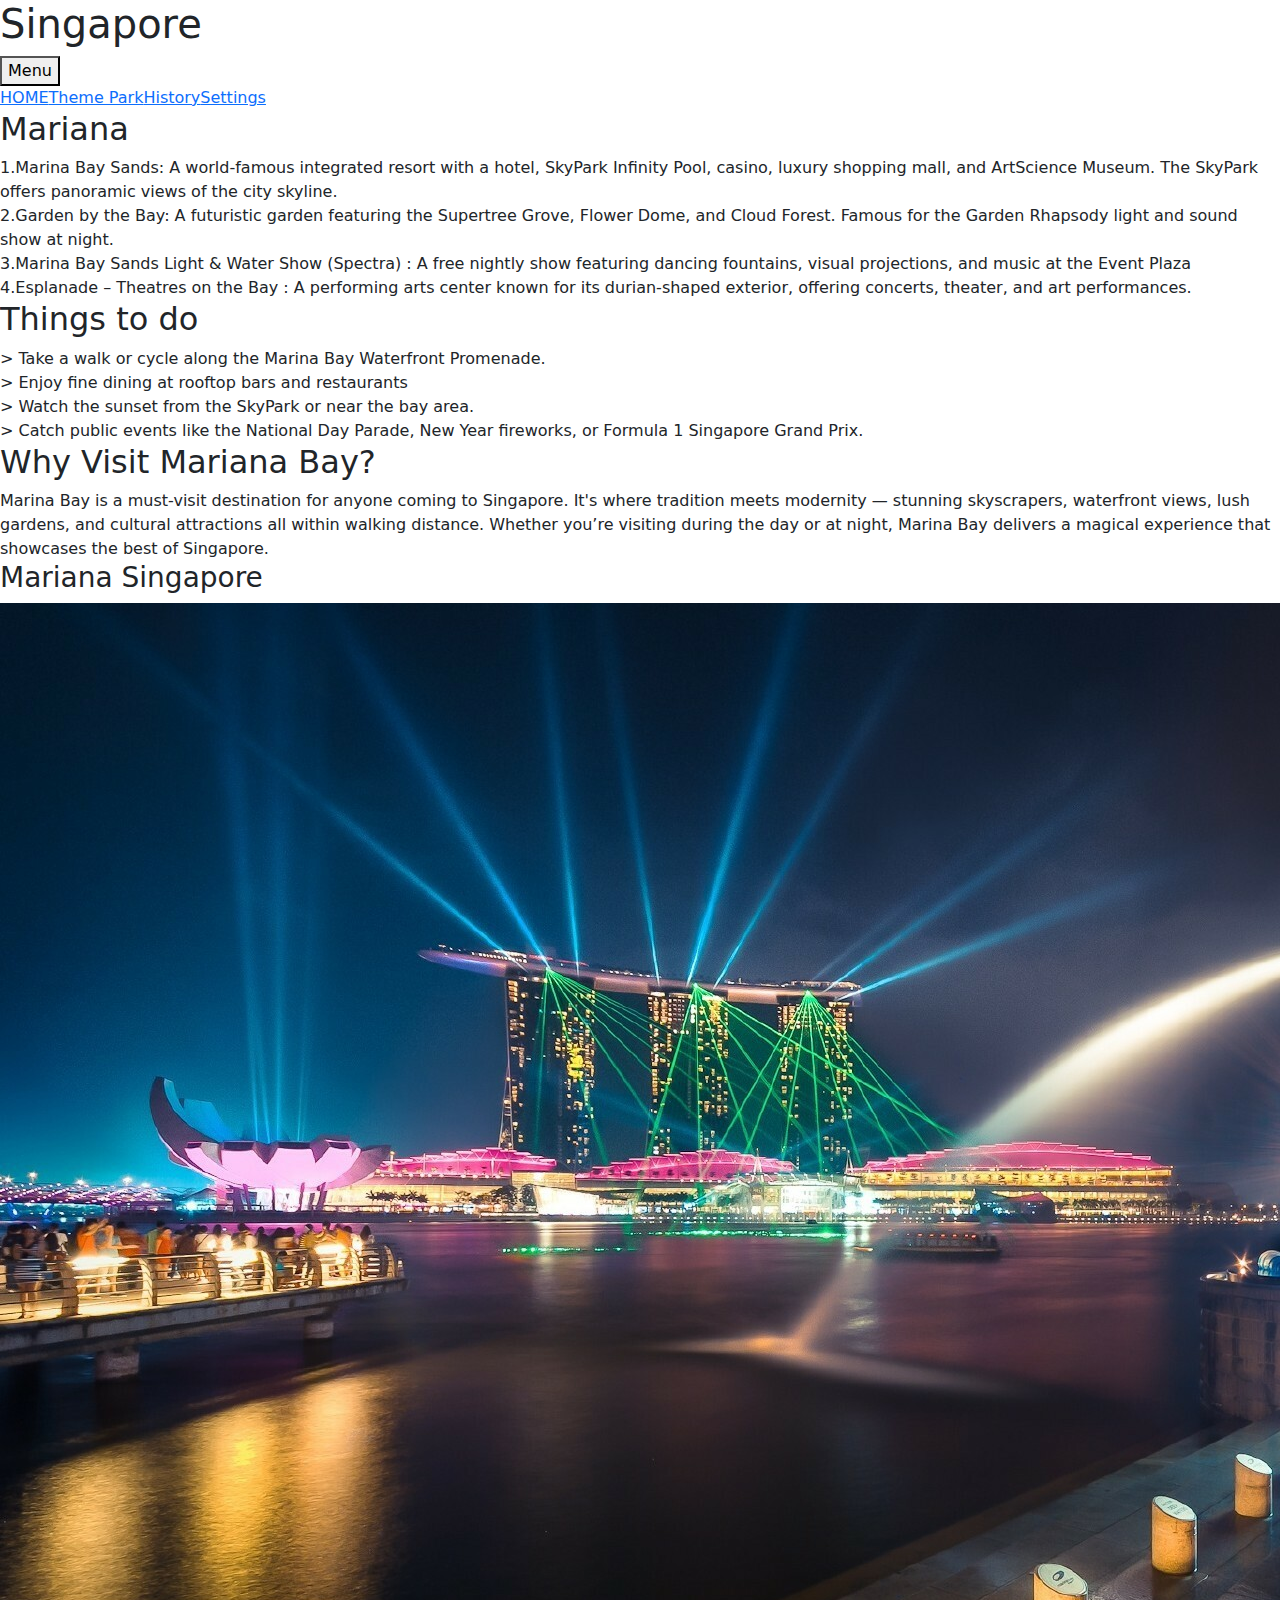
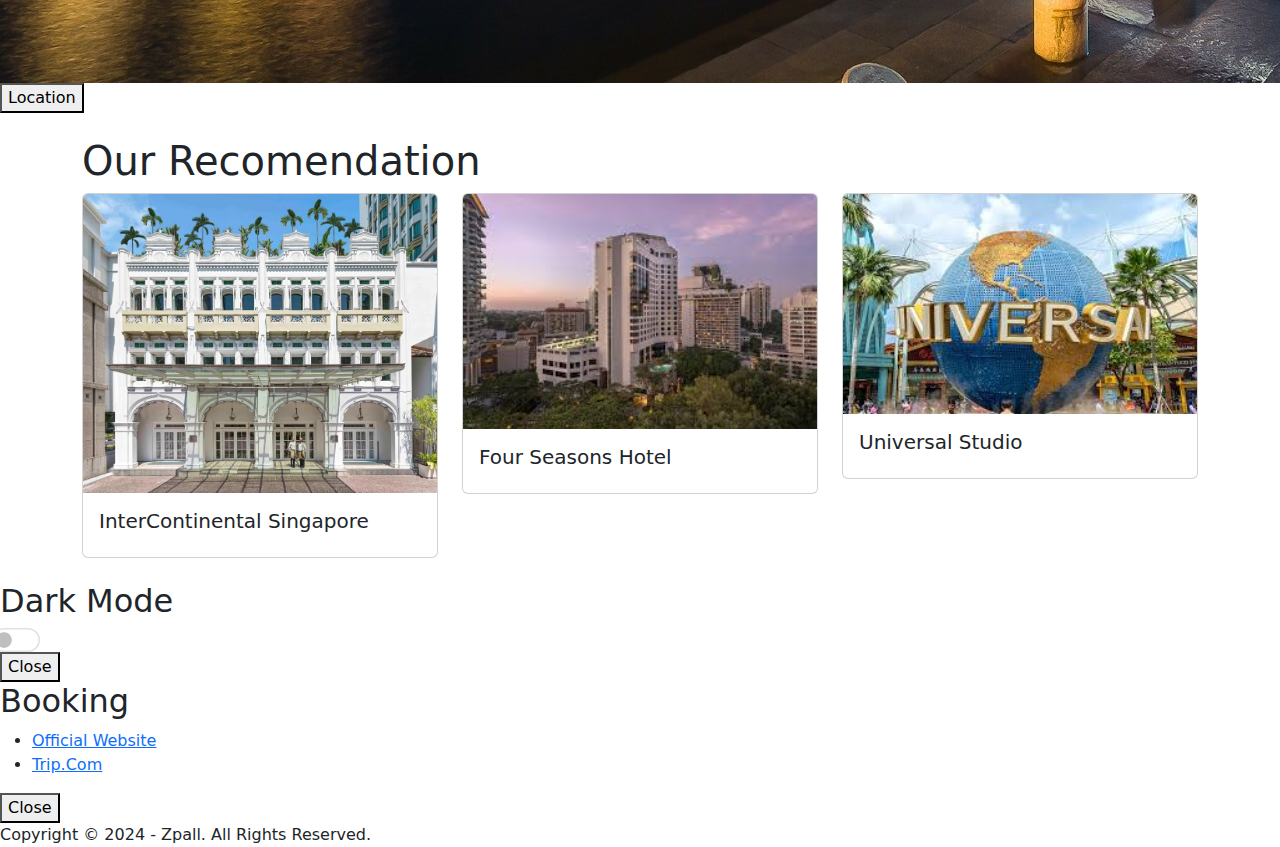
<file: mariana.html>
<!DOCTYPE html>
<html lang="en">
<head>
    <meta charset="UTF-8">
    <meta name="viewport" content="width=device-width, initial-scale=1.0">
    <title>Singapore - Merlion</title>
    <link rel="stylesheet" href="style.css">
    <link href="https://cdn.jsdelivr.net/npm/bootstrap@5.3.3/dist/css/bootstrap.min.css" rel="stylesheet" integrity="sha384-QWTKZyjpPEjISv5WaRU9OFeRpok6YctnYmDr5pNlyT2bRjXh0JMhjY6hW+ALEwIH" crossorigin="anonymous">
</head>
<body>
     <!-- navbar -->
   <header class="header" id="navbar">
        <h1>Singapore</h1>
        <div class="popups-container">
            <button class="trigger">Menu</button>
            <div class="popups">
                <nav>
                    <ul class="nav">
                        <li><a href="index.html">HOME</a></li>
                        <li><a href="list.html">Theme Park</a></li>
                        <li><a href="history.html">History</a></li>
                        <li><a href="#" onclick="showPopup()">Settings</a></li>
                    </ul>
                </nav>
            </div>
        </div>
    </header>
      <!-- navbar -->
  <div class="containers">
    <main>
      <h2>Mariana</h2>
      <article>
        1.Marina Bay Sands: A world-famous integrated resort with a hotel, SkyPark Infinity Pool, casino, luxury shopping mall, and ArtScience Museum. The SkyPark offers panoramic views of the city skyline.
        <br>
        2.Garden by the Bay: A futuristic garden featuring the Supertree Grove, Flower Dome, and Cloud Forest.   Famous for the Garden Rhapsody light and sound show at night.
        <br>
        3.Marina Bay Sands Light & Water Show (Spectra) : A free nightly show featuring dancing fountains, visual projections, and music at the Event Plaza
        <br>
        4.Esplanade – Theatres on the Bay : A performing arts center known for its durian-shaped exterior, offering concerts, theater, and art performances.
      </article>

      <article> 
        <h2>Things to do</h2>
        > Take a walk or cycle along the Marina Bay Waterfront Promenade.
        <br>
        > Enjoy fine dining at rooftop bars and restaurants
        <br>
        > Watch the sunset from the SkyPark or near the bay area.
        <br>
        > Catch public events like the National Day Parade, New Year fireworks, or Formula 1 Singapore Grand Prix.
      </article>
      <article>
        <h2>Why Visit Mariana Bay?</h2>
        Marina Bay is a must-visit destination for anyone coming to Singapore. It's where tradition meets modernity — stunning skyscrapers, waterfront views, lush gardens, and cultural attractions all within walking distance. Whether you’re visiting during the day or at night, Marina Bay delivers a magical experience that showcases the best of Singapore.
      </article>
    </main>

    <aside>
        <h3>Mariana Singapore</h3>
      <img src="assets/index/singapore_merlion.jpg" alt="">
      <a href="https://maps.app.goo.gl/2riduKvZZLRxJznA8"><button type="button">Location</button></a>
      <!-- <a href="#" onclick="showBooking()"><button type="button">Booking</button></a> -->
    </aside>
  </div>

  <!-- <div class="review">
    <article>
    <h1>Rewards</h1>
        1. Forbes Travel Guide 2024 – Five-Star Hotel
        <br>
        2. Michelin Guide 2024 – One Michelin Star for Summer Pavilion
        <br>
        3. Condé Nast Traveler Readers’ Choice Awards 2023
    </article>
  </div> -->

    <!-- List -->
   <div class="container mt-4 mb-4" id="mainSection">
    <h1>Our Recomendation</h1>   
        <div class="row mb-4">
            <!-- Card 1 -->
            <div class="col-md-4">
                <div class="card">
                    <a href="intercontinental.html"><img src="assets/list/InterContinental_Singapore.png" class="card-img-top" alt="Image 1"></a>
                    <div class="card-body">
                        <h5 class="card-title">InterContinental Singapore</h5>
                    </div>
                </div>
            </div>
            <!-- card 2 -->
            <div class="col-md-4">
                <div class="card">
                    <a href="fourseasons.html"><img src="assets/list/Four_Seasons_Hotel_Singapore.png" class="card-img-top" alt="Image 1"></a>
                    <div class="card-body">
                        <h5 class="card-title">Four Seasons Hotel</h5>
                    </div>
                </div>
            </div>
            <!-- card 3 -->
            <div class="col-md-4">
                <div class="card">
                    <a href="universal.html"><img src="assets/index/universal_studio.png" class="card-img-top" alt="Image 1"></a>
                    <div class="card-body">
                        <h5 class="card-title">Universal Studio</h5>
                    </div>
                </div>
            </div>
        </div> 
      </div>
    <!-- List -->
    
      <!-- settings overlay -->
        <div class="overlay" id="popupOverlay">
          <div class="popup">
            <h2>Dark Mode</h2>
            <div class="ms-auto d-flex gap-2 align-items-center">
              <div class="toggle-button">
                <div class="form-check form-switch m-0">
                  <input class="form-check-input" type="checkbox" id="toggle-dark-mode"
                         style="transform: scale(1.5); cursor: pointer;">
                </div>
              </div>
            </div>
            <div class="buttons">
              <button class="button" onclick="closePopup()">Close</button>
            </div>
          </div>
        </div>
        <!-- settings overlay -->

    <!-- Booking overlay -->
     <div class="overlay" id="bookingOverlay">
          <div class="popup">
            <h2>Booking</h2>
            <div class="ms-auto d-flex gap-2 align-items-left">
              <nav>
                <ul>
                    <li><a href="https://www.rwsentosa.com/en/play/universal-studios-singapore">Official Website</a></li>
                    <li><a href="https://www.googleadservices.com/pagead/aclk?sa=L&ai=DChcSEwiMw4aVsLeNAxUC0DwCHVKyC14YABAiGgJzZg&co=1&gclid=Cj0KCQjwlrvBBhDnARIsAHEQgOTSJquNU2e-zOhfe61ifrHfJbYABjkAiw9aqKs1WjYlhmgOGaLXtJIaAv5dEALw_wcB&ohost=www.google.com&cid=CAESeeD2zmoazZqGoCr9xYNq9DS624Dtqu4zSiVWFrI9X47UtjjqH2hlbPWnwUCFXUHpFEh1mpl56RnHMYWa8DdJqJjv8X8s1g08htC3mQCSgbcgIOJqy03I5WVi792kVhUx7x8tcag00hl1XsX4-VWzFE8bx44-nHWbbws&category=acrcp_v1_0&sig=AOD64_1vHJId_hTH9R_dgw3To1vgXz10sg&ved=2ahUKEwjE3oCVsLeNAxXxwzgGHakrEMYQqZwIKAB6BAhGEAc&adurl=">Trip.Com</a></li>
                </ul>
              </nav>
            </div>
            <div class="buttons">
              <button class="button" onclick="closeBooking()">Close</button>
            </div>
          </div>
        </div>
    <!-- Booking overlays -->

    <!-- Footer -->
    <footer class="footer">
        Copyright © 2024 - Zpall. All Rights Reserved.
    </footer>
    <script src="script.js"></script>
        <script src="https://cdn.jsdelivr.net/npm/bootstrap@5.3.3/dist/js/bootstrap.bundle.min.js" integrity="sha384-YvpcrYf0tY3lHB60NNkmXc5s9fDVZLESaAA55NDzOxhy9GkcIdslK1eN7N6jIeHz" crossorigin="anonymous"></script>
</body>
</html>

</body>
</html>
</file>
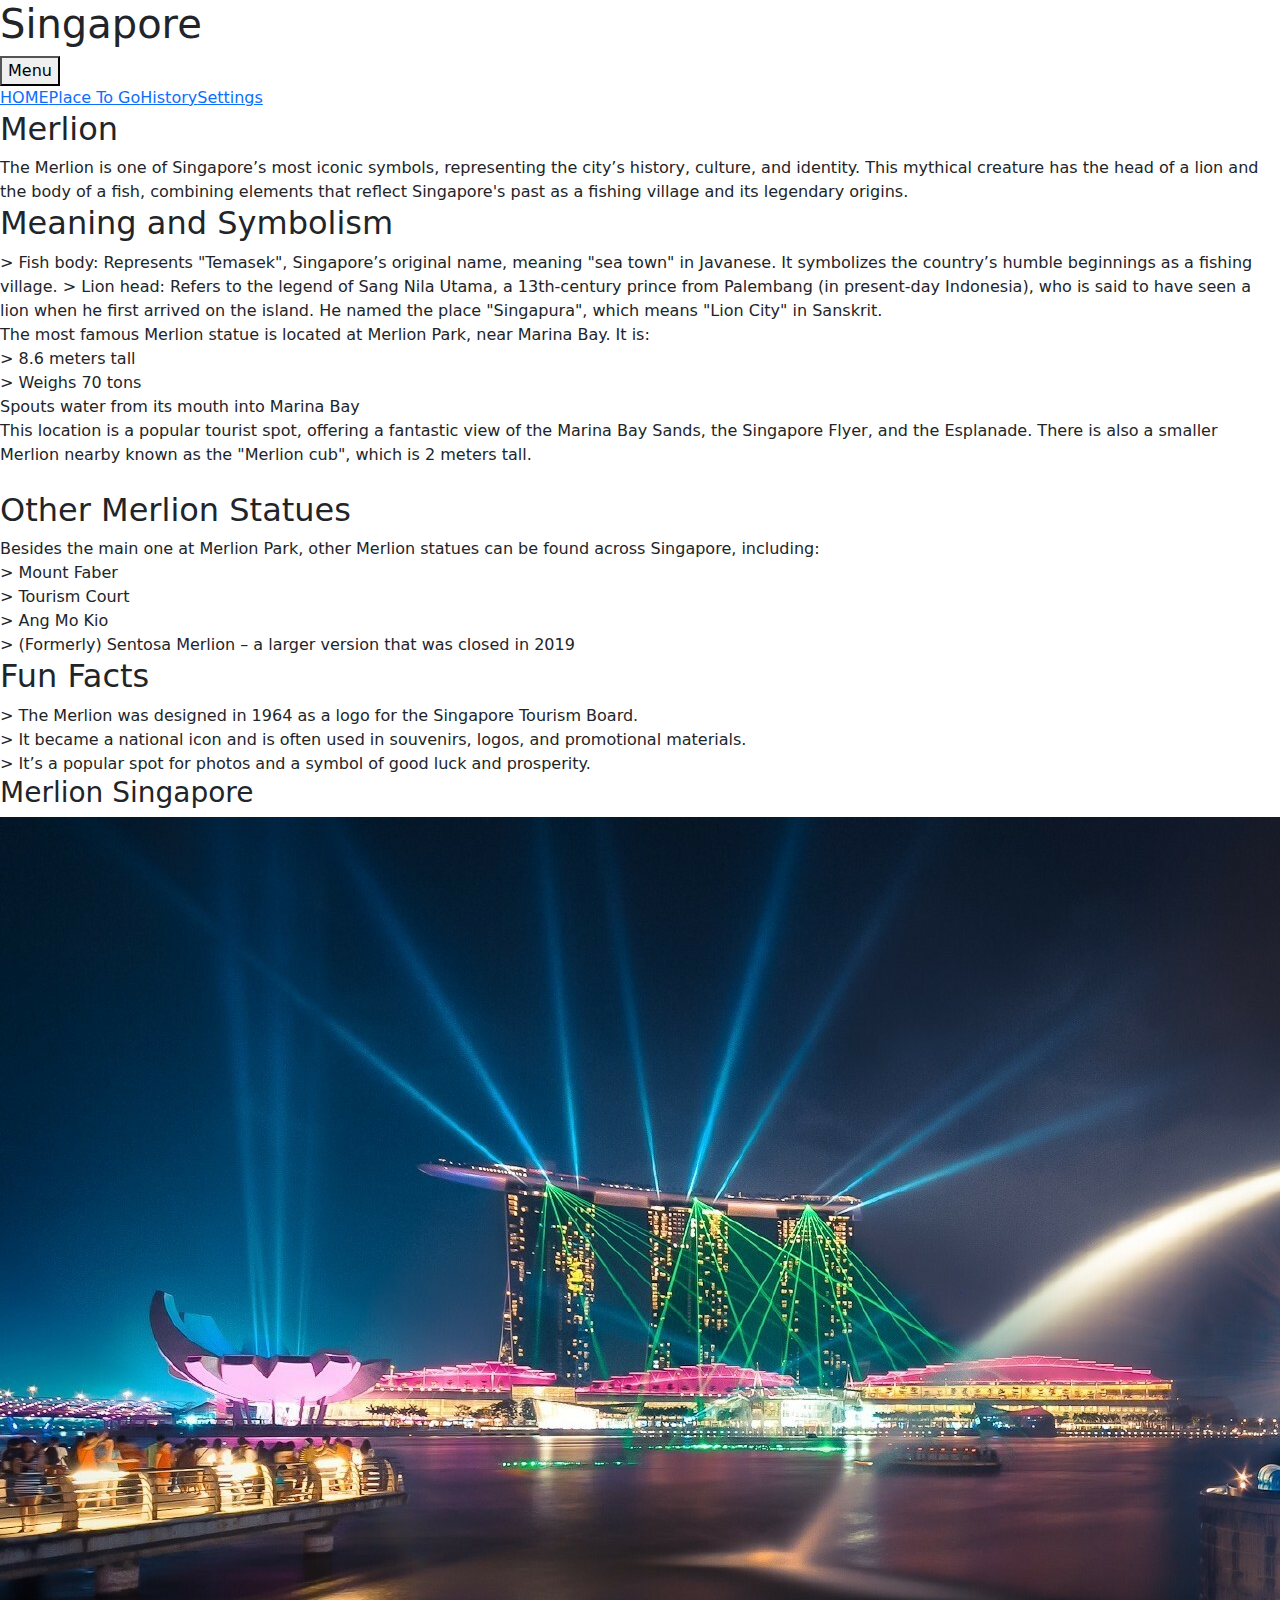
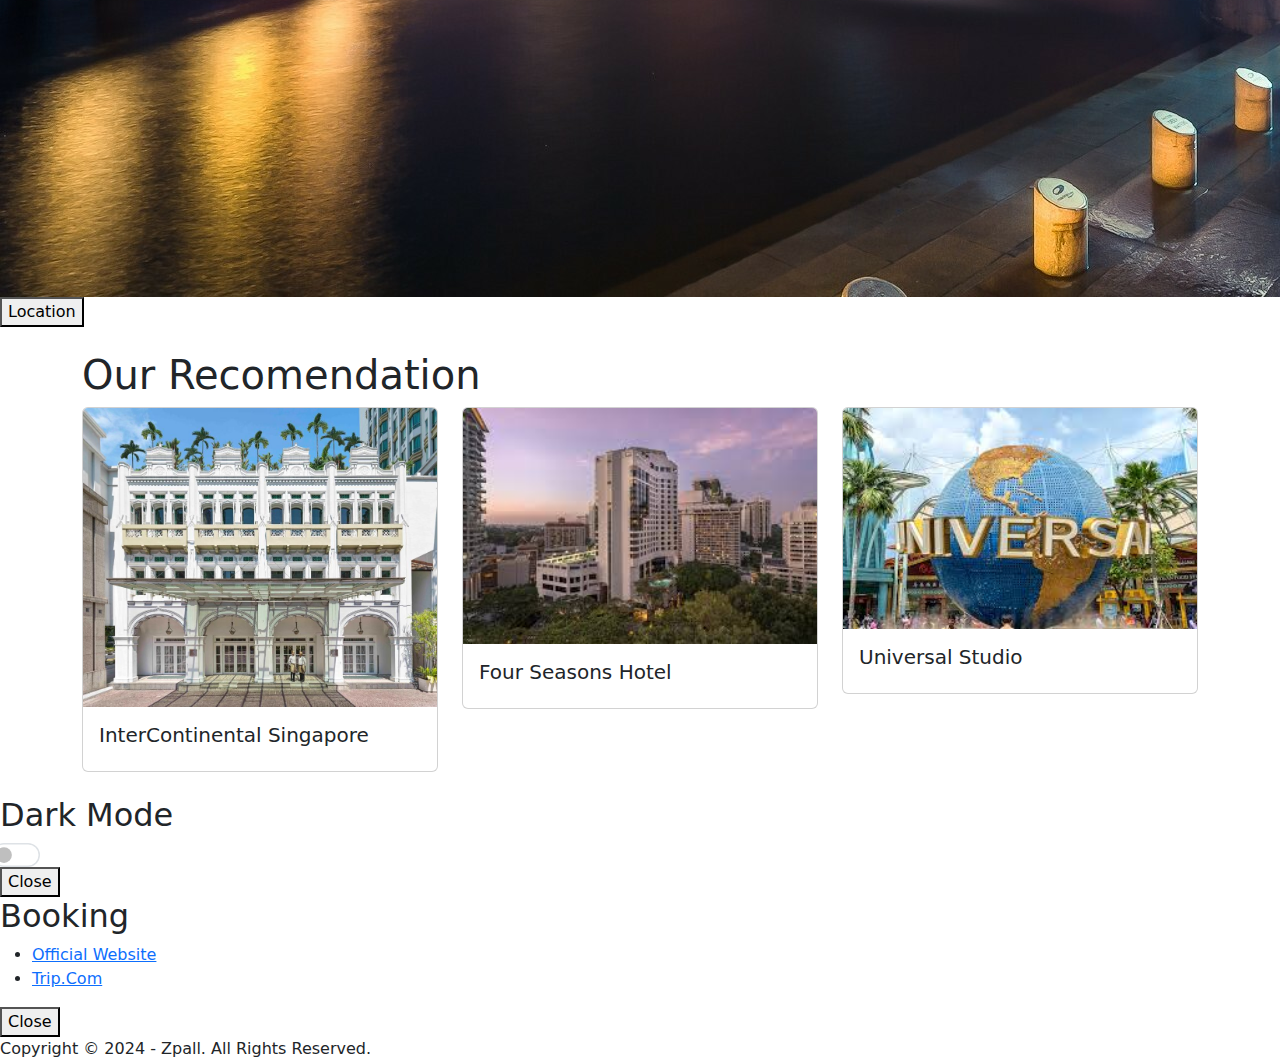
<file: merlion.html>
<!DOCTYPE html>
<html lang="en">
<head>
    <meta charset="UTF-8">
    <meta name="viewport" content="width=device-width, initial-scale=1.0">
    <title>Singapore - Merlion</title>
    <link rel="stylesheet" href="style.css">
    <link href="https://cdn.jsdelivr.net/npm/bootstrap@5.3.3/dist/css/bootstrap.min.css" rel="stylesheet" integrity="sha384-QWTKZyjpPEjISv5WaRU9OFeRpok6YctnYmDr5pNlyT2bRjXh0JMhjY6hW+ALEwIH" crossorigin="anonymous">
</head>
<body>
     <!-- navbar -->
   <header class="header" id="navbar">
        <h1>Singapore</h1>
        <div class="popups-container">
            <button class="trigger">Menu</button>
            <div class="popups">
                <nav>
                    <ul class="nav">
                        <li><a href="index.html">HOME</a></li>
                        <li><a href="list.html">Place To Go</a></li>
                        <li><a href="history.html">History</a></li>
                        <li><a href="#" onclick="showPopup()">Settings</a></li>
                    </ul>
                </nav>
            </div>
        </div>
    </header>
      <!-- navbar -->
  <div class="containers">
    <main>
      <h2>Merlion</h2>
      <article>
        The Merlion is one of Singapore’s most iconic symbols, representing the city’s history, culture, and identity. This mythical creature has the head of a lion and the body of a fish, combining elements that reflect Singapore's past as a fishing village and its legendary origins.
      </article>

      <article>
        <h2>Meaning and Symbolism</h2>
        > Fish body: Represents "Temasek", Singapore’s original name, meaning "sea town" in Javanese. It symbolizes the country’s humble beginnings as a fishing village.

        > Lion head: Refers to the legend of Sang Nila Utama, a 13th-century prince from Palembang (in present-day Indonesia), who is said to have seen a lion when he first arrived on the island. He named the place "Singapura", which means "Lion City" in Sanskrit.
      </article>

      <article>
        The most famous Merlion statue is located at Merlion Park, near Marina Bay. It is:
        <br>
        > 8.6 meters tall
        <br>
        > Weighs 70 tons
        <br>
        Spouts water from its mouth into Marina Bay
        <br>
        This location is a popular tourist spot, offering a fantastic view of the Marina Bay Sands, the Singapore Flyer, and the Esplanade. There is also a smaller Merlion nearby known as the "Merlion cub", which is 2 meters tall.
      </article>

      <br>

      <article>
        <h2>Other Merlion Statues </h2>
        Besides the main one at Merlion Park, other Merlion statues can be found across Singapore, including:
        <br>
        > Mount Faber
        <br>
        > Tourism Court
        <br>
        > Ang Mo Kio
        <br>
        > (Formerly) Sentosa Merlion – a larger version that was closed in 2019   
      </article>

      <article>
        <h2>Fun Facts</h2>
        > The Merlion was designed in 1964 as a logo for the Singapore Tourism Board.
        <br>
        > It became a national icon and is often used in souvenirs, logos, and promotional materials.
        <br>
        > It’s a popular spot for photos and a symbol of good luck and prosperity.
      </article>
    </main>

    <aside>
        <h3>Merlion Singapore</h3>
      <img src="assets/index/singapore_merlion.jpg" alt="">
      <a href="https://maps.app.goo.gl/9Ac8AzamMdFhwRx26"><button type="button">Location</button></a>
      <!-- <a href="#" onclick="showBooking()"><button type="button">Booking</button></a> -->
    </aside>
  </div>

  <!-- <div class="review">
    <article>
    <h1>Rewards</h1>
        1. Forbes Travel Guide 2024 – Five-Star Hotel
        <br>
        2. Michelin Guide 2024 – One Michelin Star for Summer Pavilion
        <br>
        3. Condé Nast Traveler Readers’ Choice Awards 2023
    </article>
  </div> -->

    <!-- List -->
   <div class="container mt-4 mb-4" id="mainSection">
    <h1>Our Recomendation</h1>   
        <div class="row mb-4">
            <!-- Card 1 -->
            <div class="col-md-4">
                <div class="card">
                    <a href="intercontinental.html"><img src="assets/list/InterContinental_Singapore.png" class="card-img-top" alt="Image 1"></a>
                    <div class="card-body">
                        <h5 class="card-title">InterContinental Singapore</h5>
                    </div>
                </div>
            </div>
            <!-- card 2 -->
            <div class="col-md-4">
                <div class="card">
                    <a href="fourseasons.html"><img src="assets/list/Four_Seasons_Hotel_Singapore.png" class="card-img-top" alt="Image 1"></a>
                    <div class="card-body">
                        <h5 class="card-title">Four Seasons Hotel</h5>
                    </div>
                </div>
            </div>
            <!-- card 3 -->
            <div class="col-md-4">
                <div class="card">
                    <a href="universal.html"><img src="assets/index/universal_studio.png" class="card-img-top" alt="Image 1"></a>
                    <div class="card-body">
                        <h5 class="card-title">Universal Studio</h5>
                    </div>
                </div>
            </div>
        </div> 
      </div>
    <!-- List -->
    
      <!-- settings overlay -->
        <div class="overlay" id="popupOverlay">
          <div class="popup">
            <h2>Dark Mode</h2>
            <div class="ms-auto d-flex gap-2 align-items-center">
              <div class="toggle-button">
                <div class="form-check form-switch m-0">
                  <input class="form-check-input" type="checkbox" id="toggle-dark-mode"
                         style="transform: scale(1.5); cursor: pointer;">
                </div>
              </div>
            </div>
            <div class="buttons">
              <button class="button" onclick="closePopup()">Close</button>
            </div>
          </div>
        </div>
        <!-- settings overlay -->

    <!-- Booking overlay -->
     <div class="overlay" id="bookingOverlay">
          <div class="popup">
            <h2>Booking</h2>
            <div class="ms-auto d-flex gap-2 align-items-left">
              <nav>
                <ul>
                    <li><a href="https://www.rwsentosa.com/en/play/universal-studios-singapore">Official Website</a></li>
                    <li><a href="https://www.googleadservices.com/pagead/aclk?sa=L&ai=DChcSEwiMw4aVsLeNAxUC0DwCHVKyC14YABAiGgJzZg&co=1&gclid=Cj0KCQjwlrvBBhDnARIsAHEQgOTSJquNU2e-zOhfe61ifrHfJbYABjkAiw9aqKs1WjYlhmgOGaLXtJIaAv5dEALw_wcB&ohost=www.google.com&cid=CAESeeD2zmoazZqGoCr9xYNq9DS624Dtqu4zSiVWFrI9X47UtjjqH2hlbPWnwUCFXUHpFEh1mpl56RnHMYWa8DdJqJjv8X8s1g08htC3mQCSgbcgIOJqy03I5WVi792kVhUx7x8tcag00hl1XsX4-VWzFE8bx44-nHWbbws&category=acrcp_v1_0&sig=AOD64_1vHJId_hTH9R_dgw3To1vgXz10sg&ved=2ahUKEwjE3oCVsLeNAxXxwzgGHakrEMYQqZwIKAB6BAhGEAc&adurl=">Trip.Com</a></li>
                </ul>
              </nav>
            </div>
            <div class="buttons">
              <button class="button" onclick="closeBooking()">Close</button>
            </div>
          </div>
        </div>
    <!-- Booking overlays -->

    <!-- Footer -->
    <footer class="footer">
        Copyright © 2024 - Zpall. All Rights Reserved.
    </footer>
    <script src="script.js"></script>
        <script src="https://cdn.jsdelivr.net/npm/bootstrap@5.3.3/dist/js/bootstrap.bundle.min.js" integrity="sha384-YvpcrYf0tY3lHB60NNkmXc5s9fDVZLESaAA55NDzOxhy9GkcIdslK1eN7N6jIeHz" crossorigin="anonymous"></script>
</body>
</html>

</body>
</html>
</file>
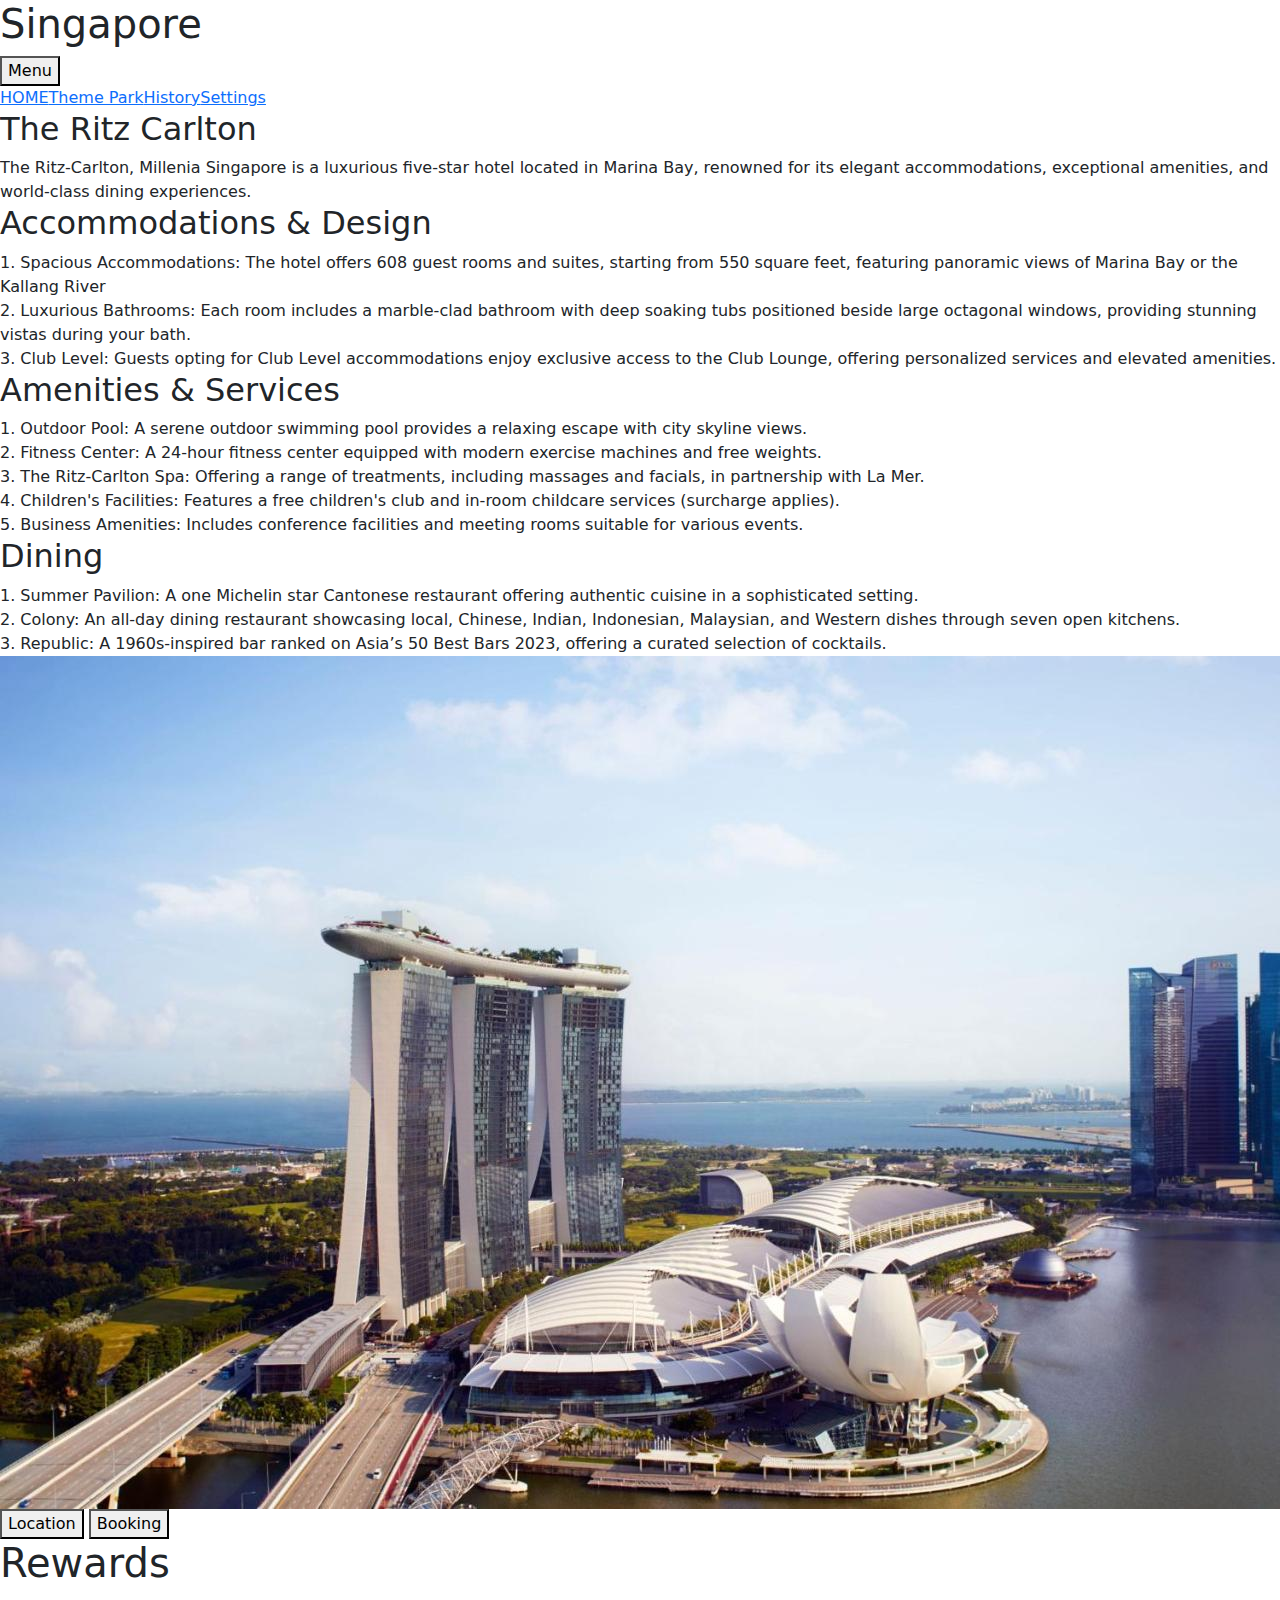
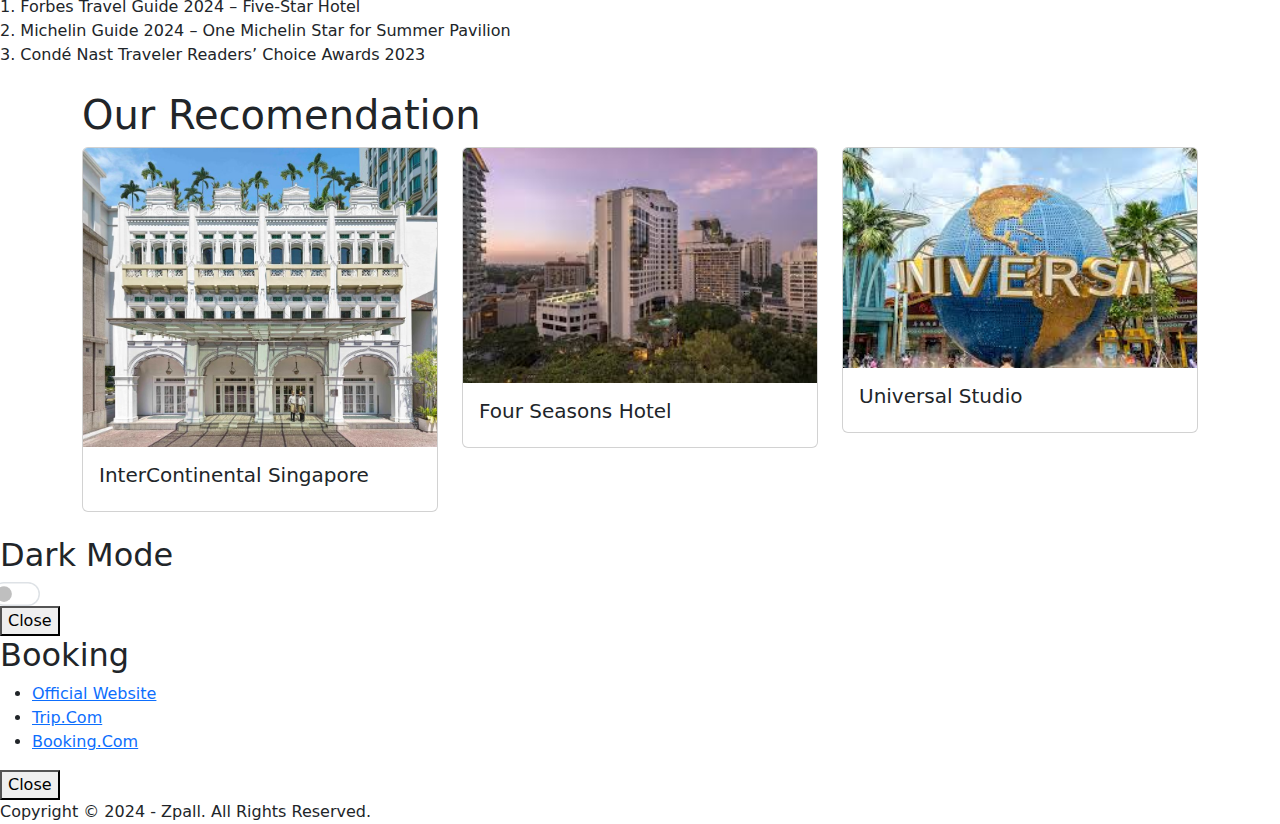
<file: theritz.html>
<!DOCTYPE html>
<html lang="en">
<head>
    <meta charset="UTF-8">
    <meta name="viewport" content="width=device-width, initial-scale=1.0">
    <title>GISTech - About Us</title>
    <link rel="stylesheet" href="style.css">
    <link href="https://cdn.jsdelivr.net/npm/bootstrap@5.3.3/dist/css/bootstrap.min.css" rel="stylesheet" integrity="sha384-QWTKZyjpPEjISv5WaRU9OFeRpok6YctnYmDr5pNlyT2bRjXh0JMhjY6hW+ALEwIH" crossorigin="anonymous">
</head>
<body>
     <!-- navbar -->
   <header class="header" id="navbar">
        <h1>Singapore</h1>
        <div class="popups-container">
            <button class="trigger">Menu</button>
            <div class="popups">
                <nav>
                    <ul class="nav">
                        <li><a href="index.html">HOME</a></li>
                        <li><a href="list.html">Theme Park</a></li>
                        <li><a href="history.html">History</a></li>
                        <li><a href="#" onclick="showPopup()">Settings</a></li>
                    </ul>
                </nav>
            </div>
        </div>
    </header>
      <!-- navbar -->
  <div class="containers">
    <main>
      <h2>The Ritz Carlton</h2>
      <article>
        The Ritz-Carlton, Millenia Singapore is a luxurious five-star hotel located in Marina Bay, renowned for its elegant accommodations, exceptional amenities, and world-class dining experiences.
      </article>

      <article>
        <h2>Accommodations & Design</h2>
        1. Spacious Accommodations: The hotel offers 608 guest rooms and suites, starting from 550 square feet, featuring panoramic views of Marina Bay or the Kallang River
        <br>
        2. Luxurious Bathrooms: Each room includes a marble-clad bathroom with deep soaking tubs positioned beside large octagonal windows, providing stunning vistas during your bath.
        <br>
        3. Club Level: Guests opting for Club Level accommodations enjoy exclusive access to the Club Lounge, offering personalized services and elevated amenities.
      </article>

      <article>
        <h2>Amenities & Services</h2>
        1. Outdoor Pool: A serene outdoor swimming pool provides a relaxing escape with city skyline views.
        <br>
        2. Fitness Center: A 24-hour fitness center equipped with modern exercise machines and free weights.
        <br>
        3. The Ritz-Carlton Spa: Offering a range of treatments, including massages and facials, in partnership with La Mer.
        <br>
        4. Children's Facilities: Features a free children's club and in-room childcare services (surcharge applies).
        <br>
        5. Business Amenities: Includes conference facilities and meeting rooms suitable for various events.
      </article>

      <article>
        <h2>Dining</h2>
        1. Summer Pavilion: A one Michelin star Cantonese restaurant offering authentic cuisine in a sophisticated setting.
        <br>
        2. Colony: An all-day dining restaurant showcasing local, Chinese, Indian, Indonesian, Malaysian, and Western dishes through seven open kitchens.
        <br>
        3. Republic: A 1960s-inspired bar ranked on Asia’s 50 Best Bars 2023, offering a curated selection of cocktails.    
      </article>
    </main>

    <aside>
      <img src="assets/list/the_ritz_carlton.png" alt="">
      <a href="https://maps.app.goo.gl/hPzZQisWUm14owns8"><button type="button">Location</button></a>
      <a href="#" onclick="showBooking()"><button type="button">Booking</button></a>
    </aside>
  </div>

  <div class="review">
    <article>
    <h1>Rewards</h1>
        1. Forbes Travel Guide 2024 – Five-Star Hotel
        <br>
        2. Michelin Guide 2024 – One Michelin Star for Summer Pavilion
        <br>
        3. Condé Nast Traveler Readers’ Choice Awards 2023
    </article>
  </div>

    <!-- List -->
   <div class="container mt-4 mb-4" id="mainSection">
    <h1>Our Recomendation</h1>   
        <div class="row mb-4">
            <!-- Card 1 -->
            <div class="col-md-4">
                <div class="card">
                    <a href="intercontinental.html"><img src="assets/list/InterContinental_Singapore.png" class="card-img-top" alt="Image 1"></a>
                    <div class="card-body">
                        <h5 class="card-title">InterContinental Singapore</h5>
                    </div>
                </div>
            </div>
            <!-- card 2 -->
            <div class="col-md-4">
                <div class="card">
                    <a href="fourseasons.html"><img src="assets/list/Four_Seasons_Hotel_Singapore.png" class="card-img-top" alt="Image 1"></a>
                    <div class="card-body">
                        <h5 class="card-title">Four Seasons Hotel</h5>
                    </div>
                </div>
            </div>
            <!-- card 3 -->
            <div class="col-md-4">
                <div class="card">
                    <a href="universal.html"><img src="assets/index/universal_studio.png" class="card-img-top" alt="Image 1"></a>
                    <div class="card-body">
                        <h5 class="card-title">Universal Studio</h5>
                    </div>
                </div>
            </div>
        </div> 
      </div>
    <!-- List -->
    
      <!-- settings overlay -->
        <div class="overlay" id="popupOverlay">
          <div class="popup">
            <h2>Dark Mode</h2>
            <div class="ms-auto d-flex gap-2 align-items-center">
              <div class="toggle-button">
                <div class="form-check form-switch m-0">
                  <input class="form-check-input" type="checkbox" id="toggle-dark-mode"
                         style="transform: scale(1.5); cursor: pointer;">
                </div>
              </div>
            </div>
            <div class="buttons">
              <button class="button" onclick="closePopup()">Close</button>
            </div>
          </div>
        </div>
        <!-- settings overlay -->

    <!-- Booking overlay -->
     <div class="overlay" id="bookingOverlay">
          <div class="popup">
            <h2>Booking</h2>
            <div class="ms-auto d-flex gap-2 align-items-left">
              <nav>
                <ul>
                    <li><a href="https://www.google.com/url?q=https://www.google.com/aclk?sa%3Dl%26ai%3DDChcSEwib0enVqreNAxUwqWYCHU2-CigYABAEGgJzbQ%26co%3D1%26ase%3D2%26gclid%3DCj0KCQjwlrvBBhDnARIsAHEQgOQ7ZDNNIVVRWSvVdo3ungR6MkoE0MRW4zauiV6jDpOiJxqn2_BSDU0aAoasEALw_wcB%26category%3Dacrcp_v1_0%26sig%3DAOD64_0bkW3_R8JpikiPCxK-zoKHH3D7WA%26adurl%26nis%3D4">Official Website</a></li>
                    <li><a href="https://www.google.com/url?q=https://www.google.com/aclk?sa%3Dl%26ai%3DDChcSEwib0enVqreNAxUwqWYCHU2-CigYABAFGgJzbQ%26co%3D1%26ase%3D2%26gclid%3DCj0KCQjwlrvBBhDnARIsAHEQgORM3BluNQy96cmOOjsvFnc2L9dGQTZ53f7cEsG4vdJAqYqCo54QWJIaAvHHEALw_wcB%26category%3Dacrcp_v1_0%26sig%3DAOD64_1-ZrmLH1GfoD4fCl2KtaksBUeyFg%26adurl%26nis%3D4">Trip.Com</a></li>
                    <li><a href="https://www.google.com/url?q=https://www.google.com/aclk?sa%3Dl%26ai%3DDChcSEwib0enVqreNAxUwqWYCHU2-CigYABAGGgJzbQ%26co%3D1%26ase%3D2%26gclid%3DCj0KCQjwlrvBBhDnARIsAHEQgOTSdi4H3xVhFTTGSCTszE0ttBDTBkSO0sdCaPfeJ9j6M1HqniBtbqUaAsrlEALw_wcB%26category%3Dacrcp_v1_0%26sig%3DAOD64_26nOAybg5Br3lXbeE7rUWFwLuZfQ%26adurl%26nis%3D4">Booking.Com</a></li>
                </ul>
              </nav>
            </div>
            <div class="buttons">
              <button class="button" onclick="closeBooking()">Close</button>
            </div>
          </div>
        </div>
    <!-- Booking overlays -->

    <!-- Footer -->
    <footer class="footer">
        Copyright © 2024 - Zpall. All Rights Reserved.
    </footer>
    <script src="script.js"></script>
        <script src="https://cdn.jsdelivr.net/npm/bootstrap@5.3.3/dist/js/bootstrap.bundle.min.js" integrity="sha384-YvpcrYf0tY3lHB60NNkmXc5s9fDVZLESaAA55NDzOxhy9GkcIdslK1eN7N6jIeHz" crossorigin="anonymous"></script>
</body>
</html>

</body>
</html>
</file>
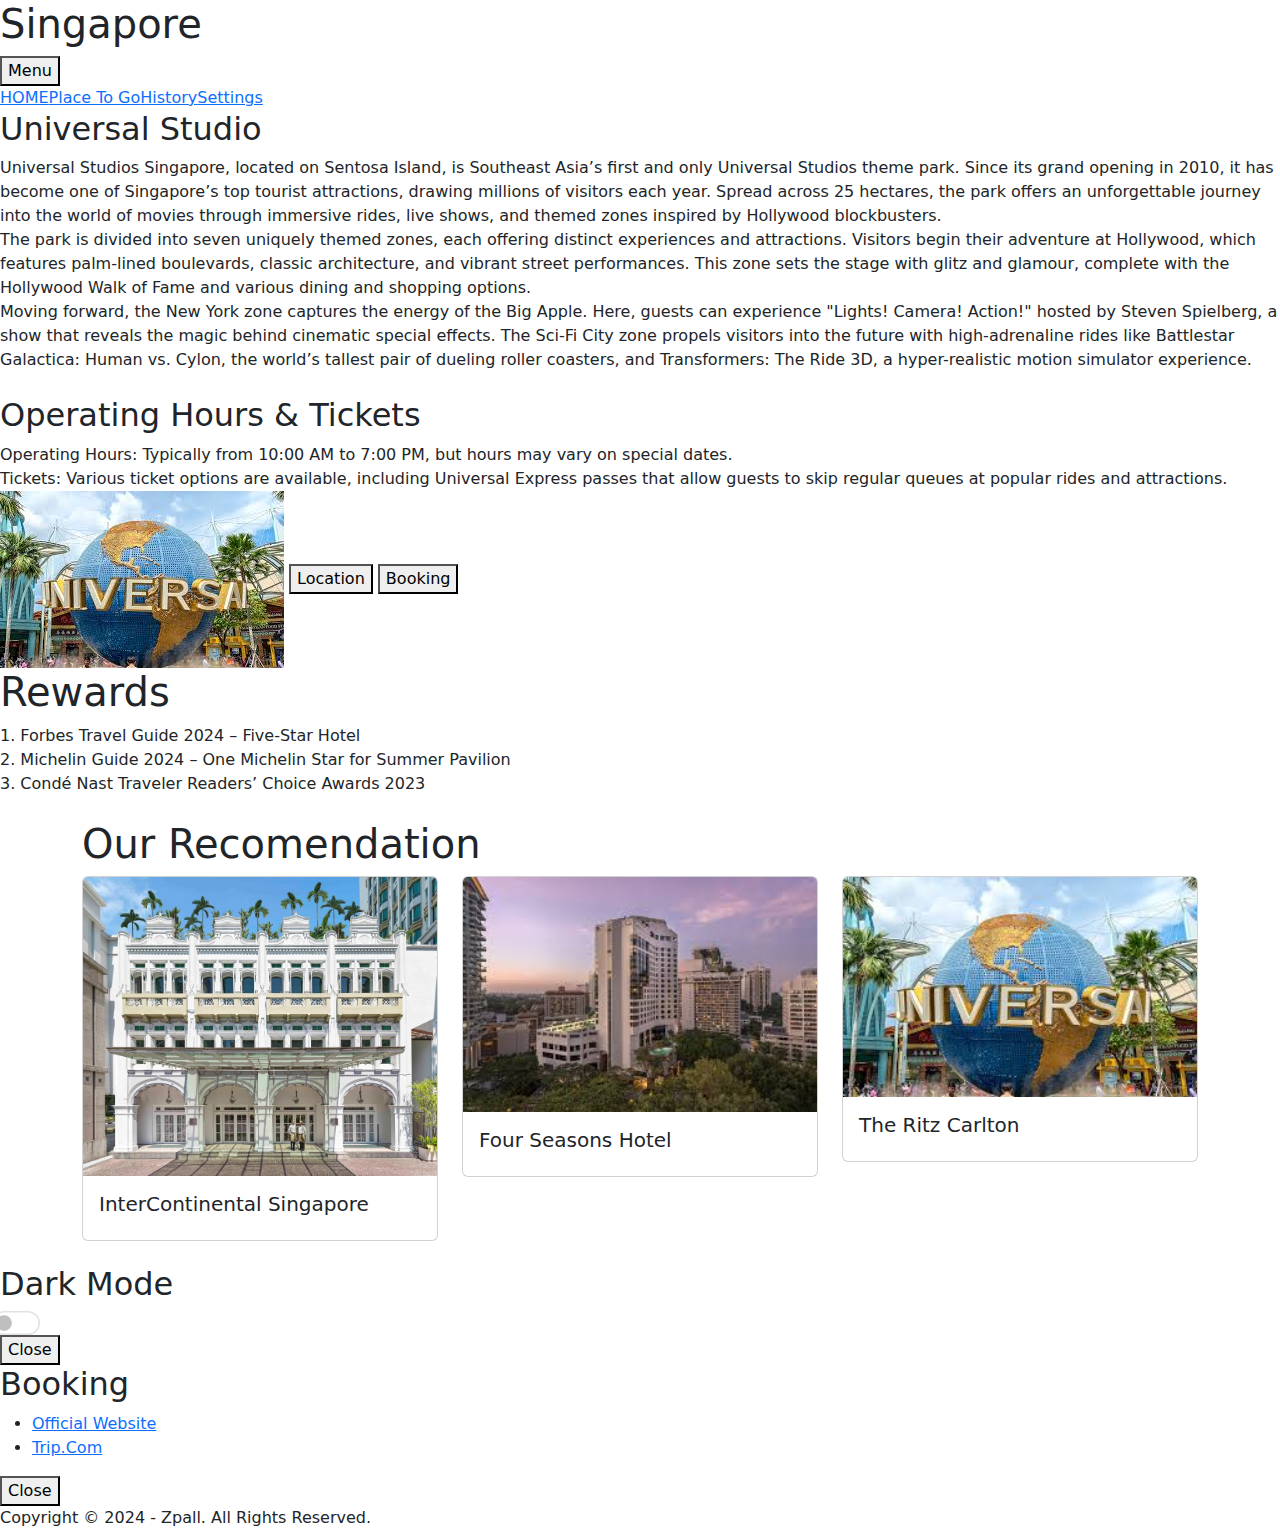
<file: universal.html>
<!DOCTYPE html>
<html lang="en">
<head>
    <meta charset="UTF-8">
    <meta name="viewport" content="width=device-width, initial-scale=1.0">
    <title>GISTech - About Us</title>
    <link rel="stylesheet" href="style.css">
    <link href="https://cdn.jsdelivr.net/npm/bootstrap@5.3.3/dist/css/bootstrap.min.css" rel="stylesheet" integrity="sha384-QWTKZyjpPEjISv5WaRU9OFeRpok6YctnYmDr5pNlyT2bRjXh0JMhjY6hW+ALEwIH" crossorigin="anonymous">
</head>
<body>
     <!-- navbar -->
   <header class="header" id="navbar">
        <h1>Singapore</h1>
        <div class="popups-container">
            <button class="trigger">Menu</button>
            <div class="popups">
                <nav>
                    <ul class="nav">
                        <li><a href="index.html">HOME</a></li>
                        <li><a href="list.html">Place To Go</a></li>
                        <li><a href="history.html">History</a></li>
                        <li><a href="#" onclick="showPopup()">Settings</a></li>
                    </ul>
                </nav>
            </div>
        </div>
    </header>
      <!-- navbar -->
  <div class="containers">
    <main>
      <h2>Universal Studio</h2>
      <article>
        Universal Studios Singapore, located on Sentosa Island, is Southeast Asia’s first and only Universal Studios theme park. Since its grand opening in 2010, it has become one of Singapore’s top tourist attractions, drawing millions of visitors each year. Spread across 25 hectares, the park offers an unforgettable journey into the world of movies through immersive rides, live shows, and themed zones inspired by Hollywood blockbusters.
      </article>

      <article>
        The park is divided into seven uniquely themed zones, each offering distinct experiences and attractions. Visitors begin their adventure at Hollywood, which features palm-lined boulevards, classic architecture, and vibrant street performances. This zone sets the stage with glitz and glamour, complete with the Hollywood Walk of Fame and various dining and shopping options.
      </article>

      <article>
        Moving forward, the New York zone captures the energy of the Big Apple. Here, guests can experience "Lights! Camera! Action!" hosted by Steven Spielberg, a show that reveals the magic behind cinematic special effects. The Sci-Fi City zone propels visitors into the future with high-adrenaline rides like Battlestar Galactica: Human vs. Cylon, the world’s tallest pair of dueling roller coasters, and Transformers: The Ride 3D, a hyper-realistic motion simulator experience.
      </article>

      <br>

      <article>
        <h2>Operating Hours & Tickets</h2>
        Operating Hours: Typically from 10:00 AM to 7:00 PM, but hours may vary on special dates.
        <br>
        Tickets: Various ticket options are available, including Universal Express passes that allow guests to skip regular queues at popular rides and attractions.    
      </article>
    </main>

    <aside>
      <img src="assets/index/universal_studio.png" alt="">
      <a href="https://maps.app.goo.gl/hPzZQisWUm14owns8"><button type="button">Location</button></a>
      <a href="#" onclick="showBooking()"><button type="button">Booking</button></a>
    </aside>
  </div>

  <div class="review">
    <article>
    <h1>Rewards</h1>
        1. Forbes Travel Guide 2024 – Five-Star Hotel
        <br>
        2. Michelin Guide 2024 – One Michelin Star for Summer Pavilion
        <br>
        3. Condé Nast Traveler Readers’ Choice Awards 2023
    </article>
  </div>

    <!-- List -->
   <div class="container mt-4 mb-4" id="mainSection">
    <h1>Our Recomendation</h1>   
        <div class="row mb-4">
            <!-- Card 1 -->
            <div class="col-md-4">
                <div class="card">
                    <a href="intercontinental.html"><img src="assets/list/InterContinental_Singapore.png" class="card-img-top" alt="Image 1"></a>
                    <div class="card-body">
                        <h5 class="card-title">InterContinental Singapore</h5>
                    </div>
                </div>
            </div>
            <!-- card 2 -->
            <div class="col-md-4">
                <div class="card">
                    <a href="fourseasons.html"><img src="assets/list/Four_Seasons_Hotel_Singapore.png" class="card-img-top" alt="Image 1"></a>
                    <div class="card-body">
                        <h5 class="card-title">Four Seasons Hotel</h5>
                    </div>
                </div>
            </div>
            <!-- card 3 -->
            <div class="col-md-4">
                <div class="card">
                    <a href="theritz.html"><img src="assets/index/universal_studio.png" class="card-img-top" alt="Image 1"></a>
                    <div class="card-body">
                        <h5 class="card-title">The Ritz Carlton</h5>
                    </div>
                </div>
            </div>
        </div> 
      </div>
    <!-- List -->
    
      <!-- settings overlay -->
        <div class="overlay" id="popupOverlay">
          <div class="popup">
            <h2>Dark Mode</h2>
            <div class="ms-auto d-flex gap-2 align-items-center">
              <div class="toggle-button">
                <div class="form-check form-switch m-0">
                  <input class="form-check-input" type="checkbox" id="toggle-dark-mode"
                         style="transform: scale(1.5); cursor: pointer;">
                </div>
              </div>
            </div>
            <div class="buttons">
              <button class="button" onclick="closePopup()">Close</button>
            </div>
          </div>
        </div>
        <!-- settings overlay -->

    <!-- Booking overlay -->
     <div class="overlay" id="bookingOverlay">
          <div class="popup">
            <h2>Booking</h2>
            <div class="ms-auto d-flex gap-2 align-items-left">
              <nav>
                <ul>
                    <li><a href="https://www.rwsentosa.com/en/play/universal-studios-singapore">Official Website</a></li>
                    <li><a href="https://www.googleadservices.com/pagead/aclk?sa=L&ai=DChcSEwiMw4aVsLeNAxUC0DwCHVKyC14YABAiGgJzZg&co=1&gclid=Cj0KCQjwlrvBBhDnARIsAHEQgOTSJquNU2e-zOhfe61ifrHfJbYABjkAiw9aqKs1WjYlhmgOGaLXtJIaAv5dEALw_wcB&ohost=www.google.com&cid=CAESeeD2zmoazZqGoCr9xYNq9DS624Dtqu4zSiVWFrI9X47UtjjqH2hlbPWnwUCFXUHpFEh1mpl56RnHMYWa8DdJqJjv8X8s1g08htC3mQCSgbcgIOJqy03I5WVi792kVhUx7x8tcag00hl1XsX4-VWzFE8bx44-nHWbbws&category=acrcp_v1_0&sig=AOD64_1vHJId_hTH9R_dgw3To1vgXz10sg&ved=2ahUKEwjE3oCVsLeNAxXxwzgGHakrEMYQqZwIKAB6BAhGEAc&adurl=">Trip.Com</a></li>
                </ul>
              </nav>
            </div>
            <div class="buttons">
              <button class="button" onclick="closeBooking()">Close</button>
            </div>
          </div>
        </div>
    <!-- Booking overlays -->

    <!-- Footer -->
    <footer class="footer">
        Copyright © 2024 - Zpall. All Rights Reserved.
    </footer>
    <script src="script.js"></script>
        <script src="https://cdn.jsdelivr.net/npm/bootstrap@5.3.3/dist/js/bootstrap.bundle.min.js" integrity="sha384-YvpcrYf0tY3lHB60NNkmXc5s9fDVZLESaAA55NDzOxhy9GkcIdslK1eN7N6jIeHz" crossorigin="anonymous"></script>
</body>
</html>

</body>
</html>
</file>
<file: style.css>
body{
    background-color: azure;
}
</file>
